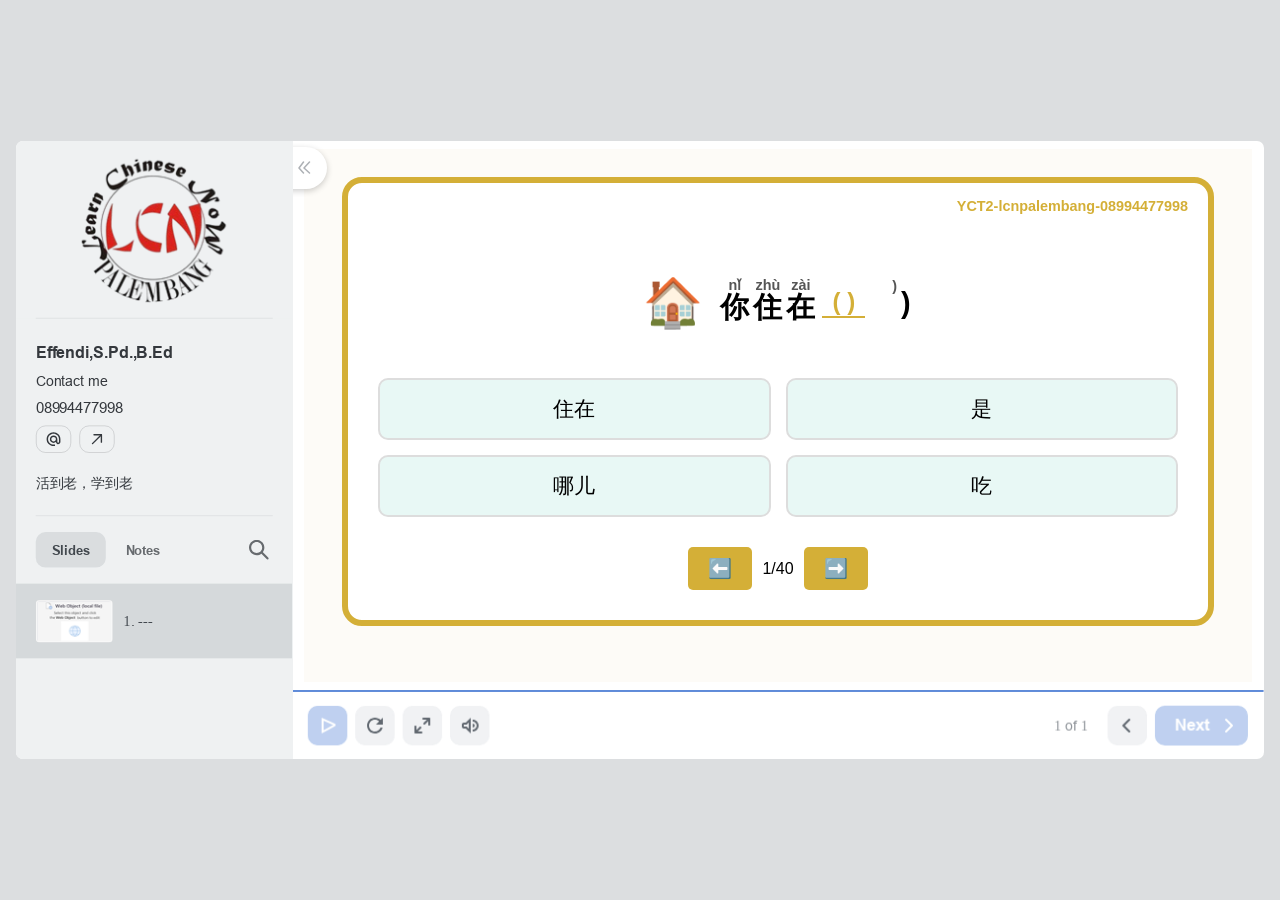
<file: index.html>
<!DOCTYPE html>
<!-- Created with iSpring --><!-- 1256 632 --><!--version 11.7.0.5 --><!--type html --><!--mainFolder ./ -->
<html style=background-color:#dcdee0;>
<head>
    <meta http-equiv="Content-Type" content="text/html;charset=utf-8"/><meta name="viewport" content="width=device-width,initial-scale=1,minimum-scale=1,maximum-scale=1,user-scalable=no"/><meta name="format-detection" content="telephone=no"/><meta name="apple-mobile-web-app-capable" content="yes"/><meta name="apple-mobile-web-app-status-bar-style" content="black"/><meta http-equiv="X-UA-Compatible" content="IE=edge"/><meta name="msapplication-tap-highlight" content="no"/><title>YCT2 LATIHAN</title><link rel="apple-touch-icon-precomposed" href="data/apple-touch-icon.png"/><link rel="shortcut icon" type="image/ico" href="data/favicon.ico"/><style>body {background-color:#dcdee0;}#spr0_719797 {display:none;}</style>
    
    
    <style>
		#playerView {
			position:absolute;
			-webkit-tap-highlight-color:rgba(0,0,0,0);
			-webkit-user-select:none;
			-moz-user-select:none;
			-webkit-touch-callout:none;
			-webkit-user-drag:none;
		}
		#playerView * {
			position:absolute;
		}
		#preloader {
			width: 50px;
			height: 50px;
			position: absolute;
			top: 0;
			left: 0;
			bottom: 0;
			right: 0;
			margin: auto;
			border-radius: 10px;
			background-color: rgba(0, 0, 0, 0.5);
		}

		#preloader::after {
			content: '';
			position: absolute;
			background: url([data-uri]);
			background-size: cover;
			top: 0;
			left: 0;
			bottom: 0;
			right: 0;
			animation: preloader_spin 1s infinite linear;
			-webkit-animation: preloader_spin 1s infinite linear;
		}

		@keyframes preloader_spin { 0% {transform: rotate(0deg);} 100% {transform: rotate(360deg);} }
		@-webkit-keyframes preloader_spin { 0% {-webkit-transform: rotate(0deg);} 100% {-webkit-transform: rotate(360deg);}}
    </style>
</head>
<body>
	<div id="preloader"></div>
	<script src="data/browsersupport.js?C7621243"></script>
	<script src="data/player.js?C7621243"></script>
    <div id="content"></div>
    <div id="spr0_719797"></div>
    <script>
		document.addEventListener("DOMContentLoaded", () => (function(startup){
			function start(savedPresentationState)
			{
				var presInfo = "eNq9WVtz4sgV/isqpabyYjMIgwHnIdGNsWpkxCJhz2RmSyVQY3pHSKwueL1TVG3e8pDfsW+pykPekl+Tqk3lLX8h53RLICGMLzMbz9hA99env3Pt0+KzSMUL8XPvbCA1z84Hp5reHpy2lX7vtN/UlNNOtzXQJF3qn8vdjXgipgB+rzotwZQd41IewtAMx0YxSUiYeimNQgkG78SL/nnzRFyIF502vM4AM4tiYq9it9tut6UuolZr8aLVlM5PxAxZ0CTJaEpcSWp0G0238zuEiBcfPoshzOrzOQl9emI3Rn7jRGnoPkx/BxNqBBvPUmFJYGAKA//++z9++fPf/vPTn/77z7/88tef+XtOSlyk6Sq5+Pj64+spTRvB/cfXwSxceQFZTr3wFkAEQOWhP9wuPRo0ZtGSsxGbvX6/3e52+/2euPn2RFTFi89igH9QB99LPZAZ3UaNFZMHm0q5JaTO+eaJLNCm7jTwwk/ihnFiNvgsfsI/8DGNM3IielvjrFawKGEfAXLWYhafe0FC2DB7t/l2c8LRYVJBt4+jV1X02SOy0zJaegS9Oo5GNXfgeZXIOQNzS9QlB1Vw5zh4XQb3jnNODtF4GE0O8HgYPa+g+4+gpxV09zh6nVXQj2i59svoPIcfRKcV3t3mYWsDXFxWIhjjPBE3G5ZanzGg+XiwHwUnYozhgtngIXJeSN0U+6IoIGFgOdM6alNtK+enPfXs/LTdk1unSvdMOu31FU3qKVJT1843nHGesUlAfSI1vkPfzvZHZ8zlTjXH08VyKu2SvNtjOd4+A0L+lj3o0TzZqbViHwnji+8bzabEptuNbrvfbXekVq8NNbfbIqeShNWF5mb58G1uOq6sny9u8p92vpqXBG5oyt6BjkxEsvBWJMmHbC7vmr/c5y+f+Oucv9xFbCO0xV3kNt0mqJltlb+LpI+v8zNAwAOhsUiXARauiKm4X//nW4v4u7TON+MRNBqEIrOXKMfUC/huH/Lt5mHabNxF87kIa2TUvd/stLpn7bMuJJSGAy1J6kvt5nmrw4xQRfj7iFtmv7NWV2r3EFLEMbCYHqUh/ao02PnFrLPjQ4/yaf3KfGiNz/Q4obP/j4F2zGAndipOo9gn8djzaQYhJmEJioIoTlgCJZDHijf7dBtHWejjEJsELX6jDwbSoAV6RCtvRlPIBkij9H6FjYBtmYbGag4K0OF8hiZnJ0eepXRNKtK0jtbXlBdJu4zWJK4K0/SW3nmGMIf8kFYkgF17Z9ozJRxQq90C++vPlFNX6OliTOigvsRhK+/2IYdrqqbrzcfWB949iR+QMGA/T5JQ88i5dN7rPrp7TJdefK9kaRqFD5DoDHqK1n+ZoLpnOs1uV1GeJY3l25dSYkK+Bp2aoZ/mpH0RdSpPkpOQWRT6j7kM43bQfqmoOjW9g/+eKa/uthfResBxL6H0shw5IKRO5wmSNnhQhGkcBSMvJOwiF3presvusleRj9DpvY2dIHaBqzi6hctuonhsJxJ604D4xaG05HjWNzp0SQIasv5/Ed2Z3pQE2252TRMKC4vTlSFUlauy631hcAh6FcN5Qw2jVpYy0WXkCArOyMsSUgbi4BRCaOyl5IB0uLev69LH5I6GfnmEqT/MllMSJ7VxKwzu60JQ/biy2XUUZEuicmM/ZIg5TA+8JQ3uSy3GkoY0+URDNUvSaEl/[base64]/4IIU3JLw5CGt0I0ZwMskSAAHpZlOY515Y7koW6CKCUC5ZYCJueRRUP52ngDlxdr6CoTWD+EC5E43Ca9UNjriAhbdxxj+AYXyrMZ1AM6pQEUGMEmaQoKHF8MhUfHCvSYdo412qrmRKvDek00wwKVxmOuEVuJtDKfRkLoxTFTqrauZISh/s7JLYGGwHJ8BD0a69c7NFYQGmV1fe23xtDVhzLjmA8bpuG8d68spr2TxaEA1vYq9mMV9JisoTW+ks2qkPn8yVKAva0PHX3sji4tx9o9uySxsFpEcH+tLUNvuUPXGriqNRk6heOEV/nM5ErRx68wZF85liPn/rVf1SRdw/[base64]/s4A201MiAnwmo7b6T/QVJhnQSAks5iQ8NCy6orBcTBmbyVtq9PWxAFzo0LFOXMAhDnNn5/[base64]/c7sNOsG9fh8e5EguevvXBGKk5mzj8BD24DAshQJOvNSlyuoLZisVKsdxBMLIXrE9ZbzJq39Yn3Omb9+yLnS4cjxGYRVSww30eZMPMwNIJ7bh1GECkJ7ArVOCTC1r+ZgMUN2XyGCExTVhfhdNF5KctLFAb3ihA/x4ELdA09/c3E+KM7kKG0a3vGxT0X3pqEv+V+gahHC3+f0R8xypPy+QcL9XevBC/0kSYseNAtjYMEKrn8iJPBl3UHH+X18J4YhM/Y8B5MEhLCwhxN8uyNbRU6mDH0as+xONyUyCnW3a9p9i2Tr2D6xwge3/xr+ODpDPLGT7VMUx5BzVQMzHwb7jdCQJJkH6fDIcGKKn4DXJt8B+eWVhaxjIpOZ4caWkBiwOtLURKhbFK41dVo3eiKbTh4UN+QaQInDQeweP3SAohxmm/4SHXYTWv6QJ6YDhthCsRLLzcDcMbDOufOy1aVnBYxZ915cIoCO9AcDnPhbkFiwiYCuHxi3/57LnAbFF+q6DYYcm1tXR6rl6DqUGXdoYpigsoc+Aj1MR1720OCs5ZeOltAkZ3jo7eqMN6wFObJSdrsScG/fvq5At0XzFHMHEGaHIBCuGBisPMF6nu4ayxrMNx4K5iG5bty0TTbNUdnU/ZoINnH7TXIjqxwGiWTbJngZN5V7hQrno/hvAGx8cLeCs+3g72Vl3IHp3RZFDRGPffG7t5gs1Y1ibJ4tiO0A+I1CpKNNTkYp+XWq4wrnFDWuzT9QFddhuwyOy8Bu4sme6rDF0CPv+2ETUvWeGNoRp4PtLbhxO9CeVpAwPLPpXBds7vRZvM/stgRfg==";
				PresentationPlayer.start(presInfo, "content", "playerView", onPlayerInit, savedPresentationState);
				function onPlayerInit(player)
				{
					(function(player){
	(function(player)
{
	function findConnector(win)
	{
		var retries = 0;
		while (!win.ispringPresentationConnector && win.parent && win.parent != win)
		{
			++retries;
			if (retries > 7)
			{
				return null;
			}

			win = win.parent;
		}
		return win.ispringPresentationConnector;
	}

	function getConnector()
	{
		var api = findConnector(window);
		if (!api && window.opener && (typeof(window.opener) != "undefined"))
		{
			api = findConnector(window.opener);
		}
		return api;
	}

	try
	{
		var connector = getConnector();
		if (connector)
		{
			connector.register(player);
		}
	}
	catch (e) {}
})(player);

})(player);

					var preloader = document.getElementById("preloader");
					preloader.parentNode.removeChild(preloader);
				}
			}

			if (startup)
				startup(start);
			else
				start();
		})());
    </script>
</body>
</html>
</file>
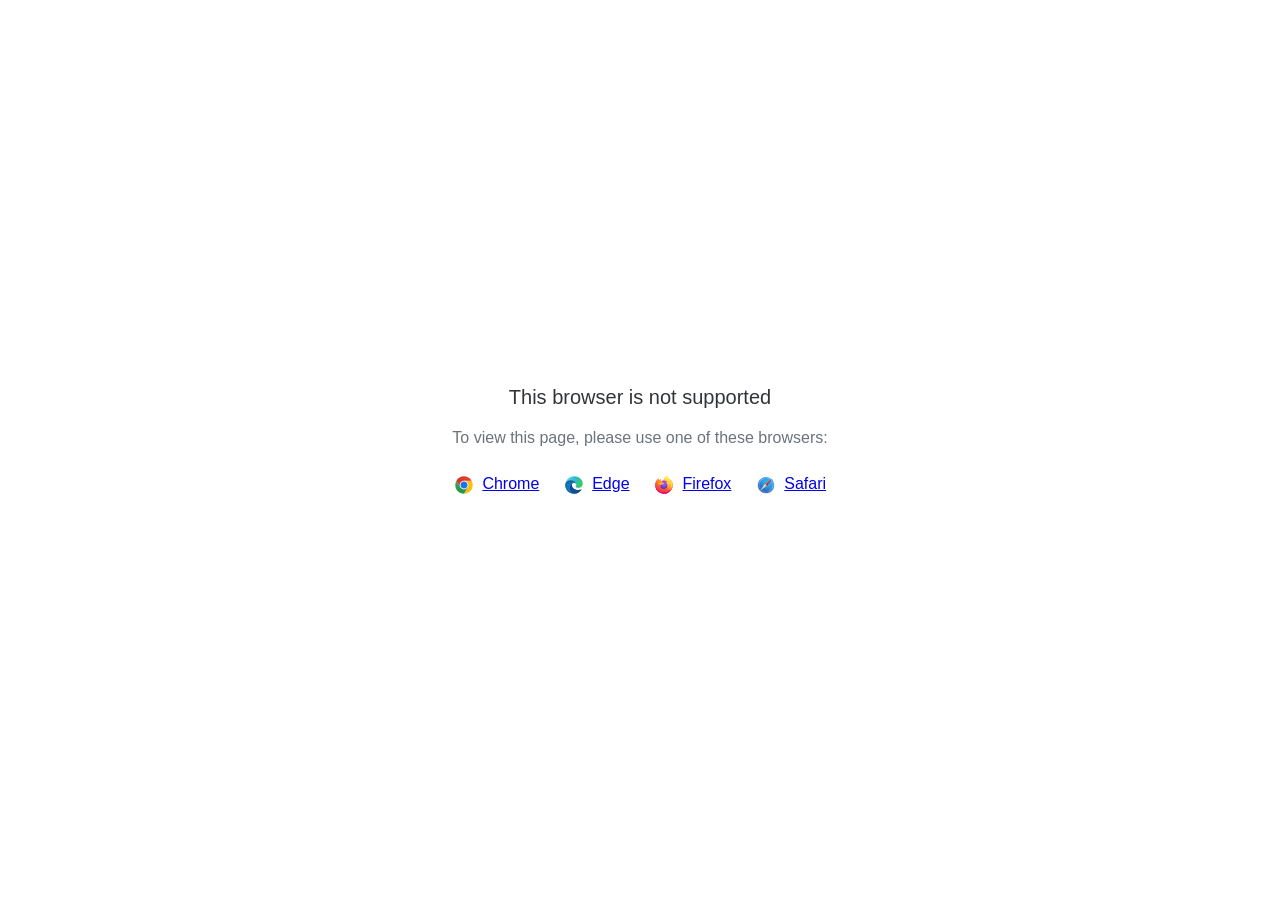
<file: data/html5-unsupported.html>
<html>
<head>
    <meta http-equiv="Content-Type" content="text/html;charset=utf-8"/>
    <meta name="viewport" content="width=device-width,initial-scale=1,maximum-scale=1">
    <meta name="format-detection" content="telephone=no">
    <meta name="apple-mobile-web-app-capable" content="yes">
    <meta name="apple-mobile-web-app-status-bar-style" content="black">
    <meta http-equiv="X-UA-Compatible" content="IE=edge">
    <meta name="msapplication-tap-highlight" content="no" />
    <title>Page Not Available</title>
    <style>
        body {
            background: #fff;
        }

        .banner {
            position: absolute;
            top: 50%;
            left: 50%;
            margin-left: -235px;
            margin-top: -67px;
            width: 470px;
            text-align: center;
            font-family: Roboto, Arial, Helvetica, sans-serif;
        }

        .title {
            margin-bottom: 16px;
            font-size: 20px;
            font-weight: 500;
            color: #323537;
            line-height: 28px;
        }

        .text {
            margin-bottom: 26px;
            font-size: 16px;
            color: #6C737B;
            line-height: 22px;
        }

        .browsers svg, .browsers a {
            display: inline-block;
            vertical-align: top;
        }

        .browsers a {
            font-size: 16px;
            margin-right: 20px;
            margin-left: 4px;
        }

        .browsers :last-child {
            margin-right: 0;
        }
    </style>
</head>
<body>
    <div class="banner">
        <div class="title">This browser is not supported</div>
        <div class="text">To view this page, please use one of these browsers:</div>
        <div class="browsers">
            <svg width="20" height="20" viewBox="0 0 20 20" fill="none" xmlns="http://www.w3.org/2000/svg">
                <path d="M10.0001 10.0001L13.789 12.1875L10.0001 18.7501C14.8326 18.7501 18.7501 14.8326 18.7501 10.0001C18.7501 8.40581 18.3216 6.91244 17.5766 5.625H10L10.0001 10.0001Z" fill="#FBBF12"/>
                <path d="M9.99999 1.25C6.76136 1.25 3.93585 3.01077 2.42285 5.6261L6.21103 12.1876L9.99999 10.0001V5.62507H17.5766C16.0634 3.01039 13.2382 1.25 9.99999 1.25Z" fill="url(#paint0_linear_579_2699)"/>
                <path d="M1.25005 10C1.25005 14.8325 5.16742 18.75 10 18.75L13.789 12.1875L10 10L6.21109 12.1875L2.42291 5.62598C1.67833 6.91306 1.25 8.40588 1.25 9.99988" fill="url(#paint1_linear_579_2699)"/>
                <path d="M14.3751 10.0001C14.3751 12.4163 12.4163 14.3751 10.0001 14.3751C7.58381 14.3751 5.625 12.4163 5.625 10.0001C5.625 7.58381 7.58381 5.625 10.0001 5.625C12.4163 5.625 14.3751 7.58381 14.3751 10.0001Z" fill="white"/>
                <path d="M13.5548 10.0001C13.5548 11.9633 11.9633 13.5548 10.0001 13.5548C8.03686 13.5548 6.44531 11.9633 6.44531 10.0001C6.44531 8.03686 8.03686 6.44531 10.0001 6.44531C11.9633 6.44531 13.5548 8.03686 13.5548 10.0001Z" fill="#1A73E8"/>
                <defs>
                    <linearGradient id="paint0_linear_579_2699" x1="5.04786" y1="6.71874" x2="12.965" y2="6.71874" gradientUnits="userSpaceOnUse">
                        <stop stop-color="#DB3328"/>
                        <stop offset="1" stop-color="#E53D30"/>
                    </linearGradient>
                    <linearGradient id="paint1_linear_579_2699" x1="4.58454" y1="7.18406" x2="7.82938" y2="12.8043" gradientUnits="userSpaceOnUse">
                        <stop stop-color="#32A651"/>
                        <stop offset="1" stop-color="#279847"/>
                    </linearGradient>
                </defs>
            </svg>
            <a href="https://www.google.com/chrome">Chrome</a>
            <svg width="20" height="20" viewBox="0 0 20 20" fill="none" xmlns="http://www.w3.org/2000/svg">
                <path d="M12.2449 9.92045C12.2449 8.25 10.5088 5.36648 6.59777 5.36648C2.68671 5.36648 1.25 8.62784 1.25 10.0199C1.25 5.0483 5.30074 1.25 10.1097 1.25C14.9188 1.25 18.75 4.84943 18.75 8.50852C18.75 11.7699 16.2956 12.9034 14.3002 12.9034C12.9832 12.9034 11.4866 12.4659 11.4866 11.7699C11.4866 11.233 12.2449 11.233 12.2449 9.92045Z" fill="url(#paint0_linear_579_2709)"/>
                <path d="M6.59777 5.36646C10.5088 5.36646 12.2449 8.24998 12.2449 9.92043C12.2449 9.93342 12.2448 9.94627 12.2446 9.95901C12.2249 8.84657 11.4738 7.79259 9.99002 7.79259C8.11431 7.79259 5.5801 10.338 5.91933 13.5C6.19087 16.031 8.33381 19.4261 12.9832 18.2329C12.9832 18.2329 12.1052 18.75 9.6508 18.75C5.30074 18.75 1.25 14.7727 1.25 10.2187C1.25 10.0981 1.25184 9.97975 1.25555 9.8637C1.35584 8.39889 2.82648 5.36646 6.59777 5.36646Z" fill="url(#paint1_linear_579_2709)"/>
                <path d="M6.59777 5.36646C10.5088 5.36646 12.2449 8.24998 12.2449 9.92043C12.2449 9.93342 12.2448 9.94627 12.2446 9.95901C12.2249 8.84657 11.4738 7.79259 9.99002 7.79259C8.11431 7.79259 5.5801 10.338 5.91933 13.5C6.19087 16.031 8.33381 19.4261 12.9832 18.2329C12.9832 18.2329 12.1052 18.75 9.6508 18.75C5.30074 18.75 1.25 14.7727 1.25 10.2187C1.25 10.0981 1.25184 9.97975 1.25555 9.8637C1.35584 8.39889 2.82648 5.36646 6.59777 5.36646Z" fill="url(#paint2_radial_579_2709)"/>
                <path d="M12.4415 18.4371C14.9324 17.7576 16.712 15.6377 17.0338 15.2101C17.393 14.7328 17.4928 14.4345 17.393 14.3351C17.2932 14.2357 17.1536 14.2555 16.7944 14.4345C16.4352 14.6135 14.32 15.4885 11.9056 14.7527C9.49107 14.0169 7.83486 12.1078 7.83486 9.99987C7.83486 8.36919 9.23166 7.79248 9.98993 7.79248C8.11422 7.79248 5.58001 10.3379 5.91923 13.4999C6.19077 16.0309 8.33371 19.426 12.9831 18.2328C12.9831 18.2328 12.821 18.3283 12.4415 18.4371Z" fill="#0E458A"/>
                <path d="M12.4415 18.4371C14.9324 17.7576 16.712 15.6377 17.0338 15.2101C17.393 14.7328 17.4928 14.4345 17.393 14.3351C17.2932 14.2357 17.1536 14.2555 16.7944 14.4345C16.4352 14.6135 14.32 15.4885 11.9056 14.7527C9.49107 14.0169 7.83486 12.1078 7.83486 9.99987C7.83486 8.36919 9.23166 7.79248 9.98993 7.79248C8.11422 7.79248 5.58001 10.3379 5.91923 13.4999C6.19077 16.0309 8.33371 19.426 12.9831 18.2328C12.9831 18.2328 12.821 18.3283 12.4415 18.4371Z" fill="url(#paint3_radial_579_2709)"/>
                <defs>
                    <linearGradient id="paint0_linear_579_2709" x1="17.7323" y1="11.5909" x2="0.61762" y2="7.54779" gradientUnits="userSpaceOnUse">
                        <stop stop-color="#3BCC50"/>
                        <stop offset="0.489583" stop-color="#2ABAD6"/>
                        <stop offset="1" stop-color="#7DCFE7"/>
                    </linearGradient>
                    <linearGradient id="paint1_linear_579_2709" x1="7.11659" y1="5.36646" x2="7.11659" y2="18.75" gradientUnits="userSpaceOnUse">
                        <stop stop-color="#035989"/>
                        <stop offset="0.265625" stop-color="#1175B6"/>
                        <stop offset="1" stop-color="#0470CF"/>
                    </linearGradient>
                    <radialGradient id="paint2_radial_579_2709" cx="0" cy="0" r="1" gradientUnits="userSpaceOnUse" gradientTransform="translate(6.83723 11.8693) rotate(59.2143) scale(5.92595 5.93561)">
                        <stop stop-color="#1284D8"/>
                        <stop offset="0.813899" stop-color="#1170B2" stop-opacity="0.767762"/>
                        <stop offset="1" stop-color="#0E649B" stop-opacity="0.65"/>
                    </radialGradient>
                    <radialGradient id="paint3_radial_579_2709" cx="0" cy="0" r="1" gradientUnits="userSpaceOnUse" gradientTransform="translate(11.6661 13.4999) rotate(77.9982) scale(4.79806 5.18015)">
                        <stop stop-color="#104890"/>
                        <stop offset="0.69943" stop-color="#12529E" stop-opacity="0.70624"/>
                        <stop offset="1" stop-color="#0E4584" stop-opacity="0.58"/>
                    </radialGradient>
                </defs>
            </svg>
            <a href="https://www.microsoft.com/edge">Edge</a>
            <svg width="20" height="20" viewBox="0 0 20 20" fill="none" xmlns="http://www.w3.org/2000/svg">
                <path d="M18.1191 6.70405C17.7385 5.78587 16.967 4.79462 16.3615 4.4815C16.8544 5.4501 17.1395 6.42162 17.2485 7.14652C17.2485 7.14652 17.2485 7.15163 17.2503 7.16113C16.2598 4.6861 14.5798 3.68791 13.2079 1.51504C13.1383 1.40543 13.069 1.29582 13.0012 1.17854C12.963 1.1124 12.932 1.05248 12.905 0.995851C12.8481 0.885984 12.8042 0.76987 12.7741 0.649844C12.7743 0.644144 12.7725 0.638558 12.7688 0.63417C12.7652 0.629782 12.7601 0.626904 12.7544 0.626094C12.749 0.624635 12.7434 0.624635 12.738 0.626094C12.7366 0.626756 12.7352 0.627617 12.734 0.628652C12.7318 0.628652 12.7296 0.63121 12.7274 0.63194L12.7311 0.627191C10.5302 1.91914 9.78353 4.30904 9.71499 5.5049C8.83549 5.56518 7.99455 5.88974 7.30189 6.43623C7.22949 6.37488 7.15379 6.31755 7.07512 6.26451C6.87551 5.56419 6.86708 4.82302 7.0507 4.11832C6.15057 4.52936 5.45059 5.17789 4.94165 5.75189H4.93764C4.5902 5.31089 4.61463 3.85634 4.63432 3.55272C4.63031 3.53372 4.37547 3.68535 4.34266 3.70837C4.03608 3.92756 3.7495 4.17357 3.48628 4.4435C3.18675 4.74784 2.9131 5.07672 2.66818 5.42671C2.1047 6.22702 1.70509 7.13132 1.49244 8.08735C1.48843 8.10635 1.48478 8.12608 1.48077 8.14544C1.46437 8.22254 1.40494 8.60946 1.39437 8.6935V8.71286C1.3169 9.11266 1.26865 9.5176 1.25 9.92444V9.96938C1.25 14.8186 5.17279 18.75 10.0114 18.75C14.345 18.75 17.943 15.5968 18.6477 11.455C18.6623 11.3428 18.6743 11.2295 18.6875 11.1163C18.8617 9.61022 18.6681 8.02743 18.1191 6.70405ZM8.02046 13.5774C8.06129 13.5968 8.09994 13.6183 8.14186 13.6373L8.14769 13.641C8.10577 13.6205 8.06311 13.5993 8.02082 13.5774H8.02046ZM17.251 7.16515V7.15675V7.16625V7.16515Z" fill="url(#paint0_linear_579_2717)"/>
                <path d="M18.119 6.704C17.7384 5.78582 16.9669 4.79457 16.3614 4.48145C16.8543 5.45005 17.1394 6.42157 17.2484 7.14647V7.16437C18.0752 9.41067 17.6246 11.695 16.9757 13.0907C15.9716 15.25 13.541 17.4635 9.73602 17.3557C5.62839 17.2388 2.0071 14.1802 1.33082 10.1776C1.20759 9.54586 1.33082 9.22543 1.39279 8.71281C1.31733 9.10778 1.28853 9.22214 1.25098 9.92439V9.96933C1.25098 14.8185 5.17377 18.7499 10.0124 18.7499C14.346 18.7499 17.944 15.5968 18.6487 11.4549C18.6633 11.3428 18.6753 11.2295 18.6884 11.1162C18.8616 9.61017 18.668 8.02738 18.119 6.704Z" fill="url(#paint1_radial_579_2717)"/>
                <path d="M18.119 6.704C17.7384 5.78582 16.9669 4.79457 16.3614 4.48145C16.8543 5.45005 17.1394 6.42157 17.2484 7.14647V7.16437C18.0752 9.41067 17.6246 11.695 16.9757 13.0907C15.9716 15.25 13.541 17.4635 9.73602 17.3557C5.62839 17.2388 2.0071 14.1802 1.33082 10.1776C1.20759 9.54586 1.33082 9.22543 1.39279 8.71281C1.31733 9.10778 1.28853 9.22214 1.25098 9.92439V9.96933C1.25098 14.8185 5.17377 18.7499 10.0124 18.7499C14.346 18.7499 17.944 15.5968 18.6487 11.4549C18.6633 11.3428 18.6753 11.2295 18.6884 11.1162C18.8616 9.61017 18.668 8.02738 18.119 6.704Z" fill="url(#paint2_radial_579_2717)"/>
                <path d="M13.8612 7.73587C13.8806 7.74939 13.8977 7.7629 13.9159 7.77642C13.696 7.38513 13.4221 7.02694 13.1022 6.71246C10.3788 3.98314 12.3884 0.794172 12.7271 0.631947L12.7307 0.627197C10.5298 1.91915 9.78314 4.30905 9.7146 5.50491C9.81668 5.49797 9.9184 5.4892 10.0223 5.4892C11.6647 5.4892 13.0953 6.39459 13.8612 7.73587Z" fill="url(#paint3_radial_579_2717)"/>
                <path d="M10.028 8.28118C10.0138 8.5004 9.24382 9.25307 8.97441 9.25307C6.48292 9.25307 6.07861 10.7635 6.07861 10.7635C6.18798 12.0357 7.07244 13.0833 8.14245 13.6375C8.19131 13.6627 8.24052 13.6854 8.28828 13.708C8.37396 13.7446 8.46 13.7811 8.54567 13.8136C8.91262 13.9433 9.29689 14.0172 9.68568 14.0329C14.0525 14.2382 14.8991 8.80001 11.7473 7.22087C12.5541 7.08021 13.3919 7.40575 13.8597 7.73495C13.0941 6.39367 11.6631 5.48828 10.0207 5.48828C9.91682 5.48828 9.81511 5.49705 9.71303 5.50399C8.83417 5.56502 7.99404 5.88994 7.30212 6.43642C7.43591 6.55005 7.58685 6.70131 7.90439 7.0148C8.5001 7.60378 10.0247 8.20993 10.028 8.28118Z" fill="url(#paint4_radial_579_2717)"/>
                <path d="M10.028 8.28118C10.0138 8.5004 9.24382 9.25307 8.97441 9.25307C6.48292 9.25307 6.07861 10.7635 6.07861 10.7635C6.18798 12.0357 7.07244 13.0833 8.14245 13.6375C8.19131 13.6627 8.24052 13.6854 8.28828 13.708C8.37396 13.7446 8.46 13.7811 8.54567 13.8136C8.91262 13.9433 9.29689 14.0172 9.68568 14.0329C14.0525 14.2382 14.8991 8.80001 11.7473 7.22087C12.5541 7.08021 13.3919 7.40575 13.8597 7.73495C13.0941 6.39367 11.6631 5.48828 10.0207 5.48828C9.91682 5.48828 9.81511 5.49705 9.71303 5.50399C8.83417 5.56502 7.99404 5.88994 7.30212 6.43642C7.43591 6.55005 7.58685 6.70131 7.90439 7.0148C8.5001 7.60378 10.0247 8.20993 10.028 8.28118Z" fill="url(#paint5_radial_579_2717)"/>
                <path d="M6.89479 6.14439C6.96588 6.19043 7.02421 6.22916 7.07708 6.2646C6.87746 5.56428 6.86903 4.82311 7.05265 4.11841C6.15252 4.52945 5.45255 5.17799 4.9436 5.75198C4.9848 5.75089 6.2557 5.72787 6.89479 6.14439Z" fill="url(#paint6_radial_579_2717)"/>
                <path d="M1.33119 10.1776C2.00747 14.1802 5.62876 17.2388 9.7393 17.3557C13.5443 17.4635 15.9735 15.25 16.979 13.0907C17.6279 11.6946 18.0785 9.41068 17.2517 7.16437V7.14756C17.2517 7.14976 17.2517 7.15268 17.2535 7.16218C17.5641 9.1962 16.532 11.1667 14.9184 12.4992C14.9167 12.5029 14.9152 12.5067 14.9137 12.5105C11.7692 15.0765 8.76042 14.0586 8.15123 13.6431C8.10893 13.6227 8.06628 13.6015 8.02399 13.5796C6.19056 12.7027 5.43334 11.0274 5.59558 9.5919C4.04797 9.5919 3.52007 8.28314 3.52007 8.28314C3.52007 8.28314 4.90982 7.29006 6.74143 8.1538C8.43778 8.95396 10.031 8.2835 10.031 8.28314C10.0277 8.21189 8.50304 7.60391 7.90842 7.01676C7.59088 6.70327 7.43995 6.55201 7.30615 6.43838C7.23375 6.37702 7.15805 6.3197 7.07939 6.26665C7.02725 6.23012 6.97001 6.19358 6.8971 6.14645C6.25801 5.72992 4.98711 5.75294 4.94518 5.75404H4.94117C4.59374 5.31303 4.61816 3.85849 4.63785 3.55487C4.63384 3.53587 4.379 3.68749 4.34619 3.71051C4.03961 3.92971 3.75303 4.17571 3.48981 4.44564C3.19028 4.74999 2.91663 5.07887 2.67171 5.42886C2.10823 6.22916 1.70862 7.13347 1.49597 8.08949C1.48904 8.1063 1.17734 9.47023 1.33119 10.1776Z" fill="url(#paint7_radial_579_2717)"/>
                <path d="M13.1024 6.71246C13.4222 7.02693 13.6962 7.38513 13.9161 7.77642C13.9616 7.81071 14.0055 7.8473 14.0473 7.88603C16.0335 9.71873 14.9945 12.3132 14.9154 12.4996C16.529 11.1671 17.5611 9.19662 17.2505 7.16259C16.2599 4.6861 14.58 3.68791 13.2081 1.51504C13.1385 1.40543 13.0692 1.29582 13.0014 1.17854C12.9631 1.1124 12.9321 1.05248 12.9051 0.995851C12.8483 0.885984 12.8044 0.76987 12.7742 0.649844C12.7745 0.644144 12.7726 0.638559 12.769 0.63417C12.7653 0.629782 12.7602 0.626904 12.7546 0.626094C12.7492 0.624635 12.7435 0.624635 12.7382 0.626094C12.7367 0.626756 12.7354 0.627617 12.7341 0.628652C12.732 0.628652 12.7298 0.63121 12.7276 0.63194C12.3885 0.794165 10.379 3.98313 13.1024 6.71246Z" fill="url(#paint8_radial_579_2717)"/>
                <path d="M14.0464 7.88413C14.0046 7.8454 13.9608 7.80882 13.9152 7.77452C13.8973 7.761 13.8787 7.74748 13.8605 7.73396C13.3928 7.40513 12.555 7.07922 11.7482 7.21989C14.8995 8.79902 14.0534 14.2372 9.68654 14.0319C9.29775 14.0163 8.91348 13.9424 8.54653 13.8126C8.46085 13.7805 8.37481 13.7451 8.28914 13.7071C8.23956 13.6844 8.19034 13.6618 8.14331 13.6365L8.14914 13.6402C8.75834 14.0567 11.7671 15.0746 14.9116 12.5075C14.9116 12.5075 14.9134 12.5028 14.9163 12.4962C14.9943 12.3132 16.0334 9.71866 14.0464 7.88413Z" fill="url(#paint9_radial_579_2717)"/>
                <path d="M6.07833 10.7635C6.07833 10.7635 6.48264 9.25306 8.97412 9.25306C9.24354 9.25306 10.0135 8.49966 10.0277 8.28117C10.0419 8.06268 8.43455 8.95199 6.7382 8.15183C4.90659 7.28809 3.51685 8.28117 3.51685 8.28117C3.51685 8.28117 4.04475 9.58993 5.59235 9.58993C5.43012 11.0255 6.18733 12.6992 8.02076 13.5776C8.06159 13.597 8.10024 13.6185 8.14217 13.6375C7.07215 13.0843 6.18879 12.0357 6.07833 10.7635Z" fill="url(#paint10_radial_579_2717)"/>
                <path d="M18.1191 6.70405C17.7385 5.78587 16.967 4.79462 16.3615 4.4815C16.8544 5.4501 17.1395 6.42162 17.2485 7.14652C17.2485 7.14652 17.2485 7.15163 17.2503 7.16113C16.2598 4.6861 14.5798 3.68791 13.2079 1.51504C13.1383 1.40543 13.069 1.29582 13.0012 1.17854C12.963 1.1124 12.932 1.05248 12.905 0.995851C12.8481 0.885984 12.8042 0.76987 12.7741 0.649844C12.7743 0.644144 12.7725 0.638558 12.7688 0.63417C12.7652 0.629782 12.7601 0.626904 12.7544 0.626094C12.749 0.624635 12.7434 0.624635 12.738 0.626094C12.7366 0.626756 12.7352 0.627617 12.734 0.628652C12.7318 0.628652 12.7296 0.63121 12.7274 0.63194L12.7311 0.627191C10.5302 1.91914 9.78353 4.30904 9.71499 5.5049C9.81707 5.49796 9.91878 5.48919 10.0227 5.48919C11.6651 5.48919 13.0957 6.39458 13.8616 7.73586C13.3939 7.40703 12.5561 7.08111 11.7493 7.22178C14.9007 8.80092 14.0545 14.2391 9.68764 14.0338C9.29885 14.0182 8.91458 13.9443 8.54763 13.8145C8.46196 13.7824 8.37592 13.747 8.29024 13.709C8.24066 13.6863 8.19144 13.6636 8.14441 13.6384L8.15025 13.6421C8.10796 13.6216 8.0653 13.6004 8.02301 13.5785C8.06384 13.5979 8.10249 13.6194 8.14441 13.6384C7.07221 13.0842 6.18885 12.0356 6.07839 10.7633C6.07839 10.7633 6.4827 9.25288 8.97418 9.25288C9.2436 9.25288 10.0136 8.49949 10.0278 8.28099C10.0245 8.20975 8.49987 7.60177 7.90525 7.01462C7.58771 6.70113 7.43678 6.54986 7.30298 6.43623C7.23058 6.37488 7.15488 6.31755 7.07622 6.26451C6.87661 5.56419 6.86817 4.82302 7.05179 4.11832C6.15166 4.52936 5.45169 5.17789 4.94275 5.75189H4.93874C4.5913 5.31089 4.61572 3.85634 4.63541 3.55272C4.6314 3.53372 4.37657 3.68535 4.34375 3.70837C4.03717 3.92756 3.75059 4.17357 3.48738 4.4435C3.18785 4.74784 2.9142 5.07672 2.66928 5.42671C2.1058 6.22702 1.70618 7.13132 1.49353 8.08735C1.48952 8.10635 1.48588 8.12608 1.48187 8.14544C1.46546 8.22254 1.39109 8.61494 1.38088 8.69898C1.38088 8.70556 1.38088 8.69277 1.38088 8.69898C1.31262 9.10444 1.26891 9.51368 1.25 9.92444V9.96938C1.25 14.8186 5.17279 18.75 10.0114 18.75C14.345 18.75 17.943 15.5968 18.6477 11.455C18.6623 11.3428 18.6743 11.2295 18.6875 11.1163C18.8617 9.61022 18.6681 8.02743 18.1191 6.70405ZM17.25 7.15492V7.16442V7.15492Z" fill="url(#paint11_linear_579_2717)"/>
                <defs>
                    <linearGradient id="paint0_linear_579_2717" x1="16.9594" y1="3.43288" x2="2.3837" y2="17.4648" gradientUnits="userSpaceOnUse">
                        <stop offset="0.05" stop-color="#FFF44F"/>
                        <stop offset="0.11" stop-color="#FFE847"/>
                        <stop offset="0.22" stop-color="#FFC830"/>
                        <stop offset="0.37" stop-color="#FF980E"/>
                        <stop offset="0.4" stop-color="#FF8B16"/>
                        <stop offset="0.46" stop-color="#FF672A"/>
                        <stop offset="0.53" stop-color="#FF3647"/>
                        <stop offset="0.7" stop-color="#E31587"/>
                    </linearGradient>
                    <radialGradient id="paint1_radial_579_2717" cx="0" cy="0" r="1" gradientUnits="userSpaceOnUse" gradientTransform="translate(16.287 2.63668) scale(18.2654 18.3055)">
                        <stop offset="0.13" stop-color="#FFBD4F"/>
                        <stop offset="0.19" stop-color="#FFAC31"/>
                        <stop offset="0.25" stop-color="#FF9D17"/>
                        <stop offset="0.28" stop-color="#FF980E"/>
                        <stop offset="0.4" stop-color="#FF563B"/>
                        <stop offset="0.47" stop-color="#FF3750"/>
                        <stop offset="0.71" stop-color="#F5156C"/>
                        <stop offset="0.78" stop-color="#EB0878"/>
                        <stop offset="0.86" stop-color="#E50080"/>
                    </radialGradient>
                    <radialGradient id="paint2_radial_579_2717" cx="0" cy="0" r="1" gradientUnits="userSpaceOnUse" gradientTransform="translate(9.61279 10.1202) scale(18.2654 18.3055)">
                        <stop offset="0.3" stop-color="#960E18"/>
                        <stop offset="0.35" stop-color="#B11927" stop-opacity="0.74"/>
                        <stop offset="0.43" stop-color="#DB293D" stop-opacity="0.34"/>
                        <stop offset="0.5" stop-color="#F5334B" stop-opacity="0.09"/>
                        <stop offset="0.53" stop-color="#FF3750" stop-opacity="0"/>
                    </radialGradient>
                    <radialGradient id="paint3_radial_579_2717" cx="0" cy="0" r="1" gradientUnits="userSpaceOnUse" gradientTransform="translate(11.8153 -1.51753) scale(13.2325 13.2615)">
                        <stop offset="0.13" stop-color="#FFF44F"/>
                        <stop offset="0.25" stop-color="#FFDC3E"/>
                        <stop offset="0.51" stop-color="#FF9D12"/>
                        <stop offset="0.53" stop-color="#FF980E"/>
                    </radialGradient>
                    <radialGradient id="paint4_radial_579_2717" cx="0" cy="0" r="1" gradientUnits="userSpaceOnUse" gradientTransform="translate(7.59304 14.9021) scale(8.69686 8.71594)">
                        <stop offset="0.35" stop-color="#3A8EE6"/>
                        <stop offset="0.47" stop-color="#5C79F0"/>
                        <stop offset="0.67" stop-color="#9059FF"/>
                        <stop offset="1" stop-color="#C139E6"/>
                    </radialGradient>
                    <radialGradient id="paint5_radial_579_2717" cx="0" cy="0" r="1" gradientUnits="userSpaceOnUse" gradientTransform="translate(9.87545 7.94492) rotate(-13.9265) scale(4.60823 5.42407)">
                        <stop offset="0.21" stop-color="#9059FF" stop-opacity="0"/>
                        <stop offset="0.28" stop-color="#8C4FF3" stop-opacity="0.06"/>
                        <stop offset="0.75" stop-color="#7716A8" stop-opacity="0.45"/>
                        <stop offset="0.97" stop-color="#6E008B" stop-opacity="0.6"/>
                    </radialGradient>
                    <radialGradient id="paint6_radial_579_2717" cx="0" cy="0" r="1" gradientUnits="userSpaceOnUse" gradientTransform="translate(9.38226 1.88781) scale(6.25678 6.27051)">
                        <stop stop-color="#FFE226"/>
                        <stop offset="0.12" stop-color="#FFDB27"/>
                        <stop offset="0.3" stop-color="#FFC82A"/>
                        <stop offset="0.5" stop-color="#FFA930"/>
                        <stop offset="0.73" stop-color="#FF7E37"/>
                        <stop offset="0.79" stop-color="#FF7139"/>
                    </radialGradient>
                    <radialGradient id="paint7_radial_579_2717" cx="0" cy="0" r="1" gradientUnits="userSpaceOnUse" gradientTransform="translate(14.3005 -2.08939) scale(26.6943 26.7529)">
                        <stop offset="0.11" stop-color="#FFF44F"/>
                        <stop offset="0.46" stop-color="#FF980E"/>
                        <stop offset="0.62" stop-color="#FF5634"/>
                        <stop offset="0.72" stop-color="#FF3647"/>
                        <stop offset="0.9" stop-color="#E31587"/>
                    </radialGradient>
                    <radialGradient id="paint8_radial_579_2717" cx="0" cy="0" r="1" gradientUnits="userSpaceOnUse" gradientTransform="translate(11.72 0.833589) rotate(84.2447) scale(19.4998 12.7839)">
                        <stop stop-color="#FFF44F"/>
                        <stop offset="0.06" stop-color="#FFE847"/>
                        <stop offset="0.17" stop-color="#FFC830"/>
                        <stop offset="0.3" stop-color="#FF980E"/>
                        <stop offset="0.36" stop-color="#FF8B16"/>
                        <stop offset="0.45" stop-color="#FF672A"/>
                        <stop offset="0.57" stop-color="#FF3647"/>
                        <stop offset="0.74" stop-color="#E31587"/>
                    </radialGradient>
                    <radialGradient id="paint9_radial_579_2717" cx="0" cy="0" r="1" gradientUnits="userSpaceOnUse" gradientTransform="translate(9.23484 4.20996) scale(16.6653 16.7019)">
                        <stop offset="0.14" stop-color="#FFF44F"/>
                        <stop offset="0.48" stop-color="#FF980E"/>
                        <stop offset="0.59" stop-color="#FF5634"/>
                        <stop offset="0.66" stop-color="#FF3647"/>
                        <stop offset="0.9" stop-color="#E31587"/>
                    </radialGradient>
                    <radialGradient id="paint10_radial_579_2717" cx="0" cy="0" r="1" gradientUnits="userSpaceOnUse" gradientTransform="translate(13.6341 5.18793) scale(18.2402 18.2803)">
                        <stop offset="0.09" stop-color="#FFF44F"/>
                        <stop offset="0.23" stop-color="#FFE141"/>
                        <stop offset="0.51" stop-color="#FFAF1E"/>
                        <stop offset="0.63" stop-color="#FF980E"/>
                    </radialGradient>
                    <linearGradient id="paint11_linear_579_2717" x1="16.7844" y1="3.35761" x2="4.38152" y2="15.7337" gradientUnits="userSpaceOnUse">
                        <stop offset="0.17" stop-color="#FFF44F" stop-opacity="0.8"/>
                        <stop offset="0.27" stop-color="#FFF44F" stop-opacity="0.63"/>
                        <stop offset="0.49" stop-color="#FFF44F" stop-opacity="0.22"/>
                        <stop offset="0.6" stop-color="#FFF44F" stop-opacity="0"/>
                    </linearGradient>
                </defs>
            </svg>
            <a href="https://www.mozilla.org/firefox">Firefox</a>
            <svg width="20" height="20" viewBox="0 0 20 20" fill="none" xmlns="http://www.w3.org/2000/svg">
                <path d="M10 18.75C14.8325 18.75 18.75 14.8325 18.75 10C18.75 5.16751 14.8325 1.25 10 1.25C5.16751 1.25 1.25 5.16751 1.25 10C1.25 14.8325 5.16751 18.75 10 18.75Z" fill="url(#paint0_linear_579_2734)"/>
                <path d="M10 18.0938C14.4701 18.0938 18.0938 14.4701 18.0938 10C18.0938 5.52995 14.4701 1.90625 10 1.90625C5.52995 1.90625 1.90625 5.52995 1.90625 10C1.90625 14.4701 5.52995 18.0938 10 18.0938Z" fill="url(#paint1_radial_579_2734)"/>
                <path d="M10.0137 3.87498C9.95897 3.87498 9.91113 3.83399 9.91113 3.7793V2.35057C9.91113 2.29588 9.95897 2.25488 10.0137 2.25488C10.0683 2.25488 10.1162 2.29588 10.1162 2.35057V3.7793C10.1093 3.83399 10.0683 3.87498 10.0137 3.87498Z" fill="#F3F3F3"/>
                <path d="M10.0137 3.88182C9.95214 3.88182 9.9043 3.83397 9.9043 3.77929V2.35058C9.9043 2.29589 9.95214 2.24805 10.0137 2.24805C10.0752 2.24805 10.123 2.29589 10.123 2.35058V3.77929C10.123 3.83397 10.0684 3.88182 10.0137 3.88182ZM10.0137 2.26167C9.96583 2.26167 9.91799 2.30273 9.91799 2.35058V3.77929C9.91799 3.82713 9.95898 3.8682 10.0137 3.8682C10.0615 3.8682 10.1093 3.82713 10.1093 3.77929V2.35058C10.1026 2.30273 10.0615 2.26167 10.0137 2.26167Z" fill="white"/>
                <path d="M10.6972 3.10941C10.6426 3.10257 10.6016 3.06157 10.6016 3.00688L10.6494 2.37108C10.6562 2.31646 10.7041 2.2754 10.7588 2.28224C10.8135 2.28909 10.8545 2.33015 10.8545 2.38484L10.8066 3.02057C10.7998 3.07526 10.7519 3.11626 10.6972 3.10948V3.10941Z" fill="#F3F3F3"/>
                <path d="M10.6973 3.1164C10.6357 3.10955 10.5947 3.06171 10.5947 3.00702L10.6426 2.37123C10.6494 2.31661 10.6973 2.26877 10.7588 2.27554C10.8203 2.28239 10.8613 2.3303 10.8613 2.38492L10.8135 3.02071C10.8066 3.08224 10.7588 3.12324 10.6973 3.1164ZM10.7588 2.28923C10.7109 2.28923 10.663 2.32346 10.663 2.3713L10.6152 3.00709C10.6152 3.05486 10.6494 3.09593 10.7041 3.10271C10.7519 3.10271 10.7998 3.06855 10.7998 3.02071L10.8476 2.38492C10.8476 2.33708 10.8066 2.29608 10.7587 2.28923H10.7588Z" fill="white"/>
                <path d="M11.2099 3.99815C11.1551 3.98447 11.121 3.93662 11.1278 3.88193L11.4081 2.48051C11.4218 2.4259 11.4696 2.39167 11.5243 2.40536C11.579 2.41905 11.6131 2.4669 11.6063 2.52158L11.326 3.923C11.3192 3.97078 11.2645 4.005 11.2098 3.99815H11.2099Z" fill="#F3F3F3"/>
                <path d="M11.2101 4.00462C11.1485 3.99093 11.1144 3.93625 11.1212 3.88156L11.4015 2.48016C11.4152 2.42554 11.4699 2.38447 11.5313 2.39816C11.5928 2.41185 11.6271 2.46654 11.6202 2.52123L11.34 3.92263C11.3263 3.97724 11.2716 4.01147 11.2101 4.00462ZM11.5313 2.41185C11.4835 2.40501 11.4356 2.43231 11.4219 2.48023L11.1418 3.88163C11.1349 3.9294 11.1622 3.97724 11.2169 3.991C11.2647 3.99778 11.3126 3.9704 11.3263 3.92256L11.6065 2.52123C11.6134 2.46654 11.5792 2.42554 11.5313 2.41185Z" fill="white"/>
                <path d="M12.0302 3.38287C12.0172 3.37973 12.0049 3.37405 11.9941 3.36617C11.9832 3.35828 11.9741 3.34834 11.9671 3.33691C11.9601 3.32548 11.9554 3.31279 11.9534 3.29956C11.9513 3.28633 11.9519 3.27282 11.955 3.2598L12.1259 2.64462C12.1395 2.58993 12.1942 2.56255 12.2489 2.57624C12.3036 2.58993 12.3378 2.64462 12.3242 2.69931L12.1532 3.31456C12.1395 3.36918 12.0849 3.39656 12.0302 3.38287Z" fill="#F3F3F3"/>
                <path d="M12.0302 3.38948C11.9756 3.37579 11.9346 3.31426 11.9551 3.25965L12.126 2.64433C12.1396 2.58972 12.2011 2.55549 12.2558 2.56918C12.3105 2.58287 12.3515 2.6444 12.331 2.69902L12.1601 3.31433C12.1464 3.36895 12.0918 3.40317 12.0303 3.38948H12.0302ZM12.2558 2.58972C12.208 2.57603 12.1533 2.6034 12.1396 2.65125L11.9688 3.26642C11.9551 3.31426 11.9824 3.36218 12.0371 3.37579C12.0849 3.38948 12.1396 3.36218 12.1533 3.31433L12.3242 2.69902C12.331 2.65125 12.3037 2.6034 12.2558 2.58964V2.58972Z" fill="white"/>
                <path d="M12.3652 4.34683C12.3105 4.3263 12.2901 4.26477 12.3105 4.21692L12.8574 2.89759C12.8778 2.84975 12.9394 2.82237 12.9872 2.84975C13.042 2.87021 13.0625 2.93181 13.042 2.97958L12.4951 4.29892C12.4746 4.34683 12.413 4.37414 12.3653 4.34683H12.3652Z" fill="#F3F3F3"/>
                <path d="M12.3653 4.35357C12.339 4.34356 12.3178 4.32354 12.3062 4.29791C12.2947 4.27227 12.2938 4.24311 12.3037 4.21681L12.8506 2.89746C12.8711 2.84277 12.9327 2.82224 12.9942 2.84277C13.0205 2.85278 13.0417 2.8728 13.0532 2.89843C13.0648 2.92407 13.0657 2.95323 13.0557 2.97953L12.5089 4.29888C12.4815 4.35357 12.4199 4.38088 12.3653 4.35357ZM12.9874 2.85646C12.9395 2.836 12.8848 2.85646 12.8643 2.90431L12.3174 4.22366C12.2969 4.2715 12.3243 4.31934 12.3721 4.33988C12.4199 4.36034 12.4746 4.33988 12.4952 4.29204L13.0421 2.97268C13.0557 2.93161 13.0352 2.87693 12.9874 2.85646Z" fill="white"/>
                <path d="M13.288 3.90926C13.2401 3.88188 13.2196 3.82719 13.2401 3.77935L13.5272 3.21202C13.5545 3.16411 13.6092 3.14358 13.6639 3.17095C13.7118 3.19833 13.7322 3.25302 13.7118 3.30079L13.4246 3.86819C13.3973 3.91603 13.3426 3.93664 13.2879 3.90926H13.288Z" fill="#F3F3F3"/>
                <path d="M13.288 3.91591C13.2332 3.88853 13.2128 3.827 13.2401 3.77231L13.5272 3.20498C13.5545 3.15022 13.6161 3.12975 13.6707 3.15706C13.7254 3.18444 13.746 3.24597 13.7186 3.30066L13.4315 3.868C13.4041 3.92268 13.3426 3.94322 13.2879 3.91584L13.288 3.91591ZM13.664 3.17075C13.6161 3.15029 13.5614 3.16391 13.5409 3.21175L13.2538 3.77916C13.2333 3.82015 13.2538 3.87484 13.2948 3.90222C13.3426 3.92268 13.3973 3.90906 13.4178 3.86122L13.705 3.29382C13.7254 3.25282 13.705 3.19813 13.664 3.17075Z" fill="white"/>
                <path d="M13.425 4.92103C13.3772 4.88688 13.3635 4.82534 13.3976 4.78435L14.1906 3.60168C14.2179 3.55383 14.2795 3.54699 14.3273 3.57437C14.3752 3.60852 14.3888 3.67005 14.3547 3.71105L13.5617 4.89372C13.5344 4.94156 13.4728 4.95525 13.425 4.92103Z" fill="#F3F3F3"/>
                <path d="M13.4248 4.92767C13.377 4.89352 13.3633 4.82514 13.3907 4.7773L14.1836 3.59466C14.2178 3.54682 14.2793 3.53313 14.334 3.56735C14.3818 3.60151 14.3955 3.66988 14.3682 3.71772L13.5752 4.90036C13.541 4.9482 13.4727 4.96182 13.4248 4.92767ZM14.3271 3.58104C14.2862 3.55367 14.2246 3.56051 14.1973 3.60151L13.4043 4.78414C13.377 4.82507 13.3906 4.87983 13.4317 4.90714C13.4727 4.93451 13.5342 4.92767 13.5615 4.88667L14.3545 3.71088C14.3818 3.66988 14.3682 3.60835 14.3271 3.58104Z" fill="white"/>
                <path d="M14.4229 4.66788C14.3819 4.63366 14.3683 4.57213 14.4024 4.53113L14.7989 4.0321C14.833 3.99117 14.8946 3.98425 14.9355 4.01848C14.9766 4.05263 14.9902 4.11416 14.956 4.15516L14.5596 4.65419C14.5255 4.69519 14.4639 4.70204 14.4229 4.66788H14.4229Z" fill="#F3F3F3"/>
                <path d="M14.4161 4.6747C14.3683 4.64047 14.3614 4.5721 14.3957 4.52425L14.7921 4.02528C14.8262 3.97736 14.8946 3.97052 14.9424 4.01159C14.9903 4.04574 14.9971 4.11412 14.9629 4.16196L14.5665 4.66101C14.5323 4.70885 14.464 4.7157 14.4161 4.6747ZM14.9287 4.02521C14.8878 3.99105 14.8331 3.9979 14.7989 4.0389L14.4024 4.53794C14.3751 4.57894 14.382 4.63363 14.4229 4.66778C14.464 4.70201 14.5186 4.69516 14.5528 4.65416L14.9493 4.15512C14.9767 4.11412 14.9697 4.05259 14.9288 4.02528L14.9287 4.02521Z" fill="white"/>
                <path d="M14.3545 5.69352C14.3135 5.65252 14.3135 5.59099 14.3545 5.55677L15.3661 4.55195C15.4072 4.51095 15.4686 4.51772 15.5029 4.55195C15.537 4.5861 15.5439 4.65447 15.5029 4.68863L14.4981 5.69352C14.457 5.73452 14.3955 5.73452 14.3545 5.69352Z" fill="#F3F3F3"/>
                <path d="M14.3477 5.70023C14.3279 5.68017 14.3169 5.65317 14.3169 5.62505C14.3169 5.59692 14.3279 5.56992 14.3477 5.54986L15.3594 4.54496C15.3794 4.52522 15.4064 4.51416 15.4346 4.51416C15.4627 4.51416 15.4898 4.52522 15.5098 4.54496C15.5295 4.56502 15.5406 4.59202 15.5406 4.62014C15.5406 4.64827 15.5295 4.67527 15.5098 4.69533L14.498 5.70016C14.478 5.71988 14.451 5.73093 14.4228 5.73093C14.3947 5.73093 14.3677 5.71988 14.3477 5.70016V5.70023ZM15.503 4.5518C15.4688 4.51758 15.4073 4.51758 15.3731 4.5518L14.3613 5.55663C14.3271 5.59086 14.3271 5.65239 14.3613 5.68654C14.3955 5.72077 14.457 5.72077 14.4912 5.68654L15.503 4.68171C15.5371 4.64749 15.5371 4.5928 15.503 4.5518Z" fill="white"/>
                <path d="M15.3798 5.63856C15.3456 5.59757 15.3456 5.53604 15.3866 5.50181L15.872 5.09171C15.9129 5.05755 15.9745 5.06433 16.0087 5.1054C16.0428 5.14639 16.0428 5.20792 16.0019 5.24207L15.5165 5.65225C15.4755 5.6864 15.4139 5.67956 15.3798 5.63856Z" fill="#F3F3F3"/>
                <path d="M15.373 5.64558C15.332 5.59774 15.3388 5.52936 15.3798 5.49521L15.8651 5.08502C15.9061 5.04402 15.9745 5.05087 16.0155 5.09871C16.0566 5.14655 16.0497 5.21493 16.0087 5.24908L15.5234 5.65927C15.4824 5.7002 15.414 5.69342 15.3731 5.64558H15.373ZM16.0019 5.10555C15.9677 5.06456 15.913 5.06456 15.8721 5.09186L15.3867 5.50205C15.3525 5.53621 15.3457 5.59089 15.3798 5.63189C15.414 5.67289 15.4687 5.67289 15.5097 5.64558L15.995 5.23539C16.036 5.20124 16.036 5.14655 16.0019 5.10555Z" fill="white"/>
                <path d="M15.1066 6.6229C15.0725 6.57505 15.0861 6.51352 15.134 6.48614L16.3234 5.6932C16.3712 5.66582 16.4327 5.67951 16.46 5.72058C16.4943 5.76842 16.4806 5.82995 16.4327 5.85726L15.2434 6.65021C15.2023 6.67758 15.1408 6.6639 15.1066 6.6229Z" fill="#F3F3F3"/>
                <path d="M15.0995 6.62311C15.0654 6.57527 15.0791 6.50689 15.1269 6.47274L16.3163 5.67974C16.3642 5.64559 16.4326 5.65928 16.4667 5.71397C16.5009 5.76181 16.4872 5.83018 16.4394 5.86427L15.25 6.65733C15.2021 6.69156 15.1338 6.67787 15.0995 6.62318V6.62311ZM16.453 5.72765C16.4257 5.68659 16.371 5.6729 16.33 5.70028L15.1405 6.4932C15.0996 6.52058 15.0858 6.57527 15.1201 6.62311C15.1474 6.66411 15.2021 6.6778 15.2431 6.65049L16.4326 5.85749C16.4736 5.82334 16.4804 5.76858 16.453 5.72765Z" fill="white"/>
                <path d="M16.125 6.76667C16.0977 6.71875 16.1114 6.65729 16.1592 6.62992L16.7129 6.31549C16.7608 6.28811 16.8223 6.30864 16.8496 6.35642C16.877 6.40433 16.8633 6.46579 16.8155 6.49317L16.2617 6.80766C16.2139 6.83497 16.1523 6.81451 16.125 6.7666L16.125 6.76667Z" fill="#F3F3F3"/>
                <path d="M16.1184 6.77347C16.0911 6.71878 16.1048 6.65725 16.1526 6.62994L16.7063 6.31549C16.7542 6.28811 16.8226 6.30865 16.8499 6.35642C16.8772 6.41118 16.8636 6.47271 16.8157 6.50002L16.262 6.81454C16.2141 6.84185 16.1458 6.82132 16.1184 6.77347ZM16.843 6.36333C16.8157 6.31549 16.761 6.3018 16.72 6.32911L16.1663 6.64363C16.1253 6.67094 16.1116 6.72563 16.1321 6.76663C16.1594 6.81447 16.2141 6.82816 16.2551 6.80085L16.8089 6.48633C16.8499 6.46587 16.8636 6.41118 16.843 6.36333Z" fill="white"/>
                <path d="M15.667 7.6758C15.6465 7.62111 15.667 7.56642 15.7216 7.54596L17.041 6.9991C17.0888 6.97856 17.1504 7.00587 17.1708 7.05371C17.1913 7.1084 17.1708 7.16308 17.1161 7.18355L15.7969 7.73041C15.749 7.75095 15.6875 7.73041 15.667 7.6758Z" fill="#F3F3F3"/>
                <path d="M15.6601 7.68255C15.6397 7.62793 15.6601 7.5664 15.7148 7.53903L17.0341 6.99218C17.0604 6.98227 17.0896 6.98318 17.1152 6.99471C17.1408 7.00624 17.1608 7.02746 17.1708 7.05371C17.1914 7.10839 17.1708 7.16992 17.1161 7.19723L15.7969 7.74408C15.7706 7.75401 15.7414 7.75312 15.7158 7.7416C15.6902 7.73008 15.6701 7.70887 15.6601 7.68262V7.68255ZM17.1572 7.06055C17.1367 7.01271 17.082 6.99218 17.041 7.00586L15.7217 7.55271C15.6738 7.57318 15.6533 7.62793 15.6738 7.67577C15.6943 7.72361 15.749 7.74415 15.79 7.73046L17.1093 7.18361C17.1572 7.16315 17.1777 7.10839 17.1572 7.06055Z" fill="white"/>
                <path d="M16.6308 8.0176C16.6104 7.96284 16.6377 7.90822 16.6923 7.88769L17.2938 7.6894C17.3417 7.66894 17.4032 7.70309 17.4169 7.75093C17.4374 7.80562 17.4101 7.86031 17.3554 7.88084L16.7539 8.07913C16.706 8.09959 16.6513 8.07228 16.6308 8.01753V8.0176Z" fill="#F3F3F3"/>
                <path d="M16.6239 8.02433C16.6034 7.96964 16.6307 7.9081 16.6923 7.88764L17.2938 7.68935C17.3485 7.66888 17.41 7.70304 17.4305 7.7578C17.451 7.81241 17.4237 7.87395 17.3621 7.89448L16.7606 8.09277C16.706 8.10639 16.6444 8.07901 16.6239 8.02433ZM17.4168 7.76464C17.4031 7.71673 17.3485 7.68935 17.3006 7.70304L16.6991 7.90133C16.6513 7.91495 16.6307 7.96964 16.6444 8.01755C16.6581 8.0654 16.7128 8.0927 16.7606 8.07901L17.3621 7.88079C17.41 7.86033 17.4305 7.81241 17.4168 7.76457V7.76464Z" fill="white"/>
                <path d="M16.0157 8.831C16.002 8.77632 16.0362 8.72163 16.0909 8.71479L17.4922 8.44138C17.5468 8.42769 17.5947 8.46868 17.6083 8.52337C17.622 8.57805 17.5879 8.63273 17.5332 8.63957L16.1319 8.91299C16.0772 8.91983 16.0225 8.88568 16.0156 8.831H16.0157Z" fill="#F3F3F3"/>
                <path d="M16.0019 8.83107C15.9882 8.76953 16.0292 8.71484 16.0839 8.70115L17.4853 8.42769C17.54 8.414 17.5947 8.45507 17.6083 8.51661C17.622 8.57807 17.581 8.63276 17.5263 8.64645L16.1249 8.91991C16.0703 8.9336 16.0155 8.8926 16.0019 8.831V8.83107ZM17.5947 8.52338C17.5879 8.47553 17.54 8.44138 17.4922 8.44822L16.0908 8.72168C16.0429 8.72853 16.0088 8.78315 16.0224 8.83107C16.0292 8.87891 16.0771 8.91307 16.125 8.90622L17.5263 8.63276C17.5742 8.61907 17.6083 8.57123 17.5947 8.52338Z" fill="white"/>
                <path d="M16.8908 9.35748C16.8839 9.30278 16.9181 9.25493 16.9728 9.24809L17.6016 9.17285C17.6563 9.16608 17.7042 9.20708 17.711 9.26178C17.7178 9.31647 17.6837 9.36432 17.629 9.37117L17.0001 9.44633C16.9522 9.45317 16.8975 9.41217 16.8907 9.35748H16.8908Z" fill="#F3F3F3"/>
                <path d="M16.8838 9.35764C16.877 9.29611 16.918 9.24143 16.9726 9.23458L17.6015 9.15944C17.6562 9.15259 17.7108 9.19359 17.7177 9.25512C17.7245 9.31664 17.6835 9.37133 17.6289 9.37817L16.9999 9.45332C16.9453 9.46016 16.8906 9.41917 16.8838 9.35764ZM17.7108 9.26196C17.7041 9.21412 17.6562 9.17305 17.6083 9.1799L16.9795 9.25512C16.9316 9.26196 16.8974 9.3098 16.9043 9.35764C16.9111 9.40548 16.959 9.44654 17.0068 9.4397L17.6357 9.36448C17.6835 9.35764 17.7177 9.3098 17.7109 9.26196H17.7108Z" fill="white"/>
                <path d="M16.1252 10.0205C16.1252 9.96581 16.1662 9.91797 16.2209 9.91797H17.6496C17.7043 9.91797 17.7453 9.96581 17.7453 10.0205C17.7453 10.0752 17.7043 10.123 17.6496 10.123H16.2209C16.1662 10.123 16.1252 10.0752 16.1252 10.0205Z" fill="#F3F3F3"/>
                <path d="M16.1184 10.0205C16.1184 9.95897 16.1663 9.91113 16.2209 9.91113H17.6497C17.7043 9.91113 17.7522 9.95897 17.7522 10.0205C17.7522 10.082 17.7043 10.1299 17.6497 10.1299H16.2209C16.1663 10.1299 16.1184 10.082 16.1184 10.0205ZM17.7385 10.0273C17.7385 9.97951 17.6975 9.93167 17.6496 9.93167H16.221C16.1732 9.93167 16.1321 9.97259 16.1321 10.0273C16.1321 10.0752 16.1732 10.123 16.221 10.123H17.6497C17.6976 10.1162 17.7386 10.0752 17.7386 10.0273H17.7385Z" fill="white"/>
                <path d="M16.8839 10.7109C16.8906 10.6562 16.9317 10.6152 16.9864 10.6152L17.6221 10.6631C17.6768 10.6699 17.7177 10.7178 17.7109 10.7724C17.7041 10.8271 17.6631 10.8681 17.6084 10.8681L16.9727 10.8203C16.9249 10.8134 16.8838 10.7656 16.8838 10.7109H16.8839Z" fill="#F3F3F3"/>
                <path d="M16.877 10.7109C16.8838 10.6494 16.9316 10.6084 16.9863 10.6084L17.6222 10.6562C17.6768 10.6631 17.7247 10.7109 17.7178 10.7725C17.711 10.834 17.6631 10.875 17.6084 10.875L16.9726 10.8271C16.918 10.8203 16.877 10.7656 16.877 10.7109ZM17.711 10.7725C17.7178 10.7246 17.6768 10.6768 17.629 10.6768L16.9931 10.6289C16.9453 10.6289 16.9043 10.6631 16.8974 10.7178C16.8906 10.7656 16.9316 10.8135 16.9795 10.8135L17.6153 10.8613C17.6631 10.8613 17.7042 10.8204 17.711 10.7725Z" fill="white"/>
                <path d="M16.0021 11.2098C16.0158 11.1551 16.0636 11.1209 16.1183 11.1278L17.5197 11.4081C17.5744 11.4217 17.6086 11.4696 17.5949 11.5243C17.5812 11.579 17.5334 11.6132 17.4787 11.6063L16.0772 11.3261C16.0294 11.3192 15.9952 11.2645 16.0021 11.2098Z" fill="#F3F3F3"/>
                <path d="M15.995 11.2101C16.0087 11.1486 16.0634 11.1144 16.1181 11.1212L17.5195 11.4015C17.5742 11.4152 17.6152 11.4698 17.6015 11.5314C17.5879 11.5929 17.5332 11.6271 17.4785 11.6203L16.077 11.34C16.0223 11.3263 15.9882 11.2716 15.995 11.2102V11.2101ZM17.5879 11.5314C17.5948 11.4835 17.5674 11.4357 17.5195 11.422L16.118 11.1417C16.0702 11.135 16.0223 11.1623 16.0086 11.217C16.0019 11.2648 16.0292 11.3126 16.0771 11.3263L17.4785 11.6066C17.5332 11.6134 17.5742 11.5792 17.5879 11.5314Z" fill="white"/>
                <path d="M16.6173 12.0302C16.6204 12.0171 16.6261 12.0049 16.634 11.9941C16.6419 11.9832 16.6518 11.9741 16.6632 11.9671C16.6747 11.9601 16.6873 11.9555 16.7006 11.9534C16.7138 11.9513 16.7273 11.9519 16.7403 11.955L17.3555 12.1259C17.4102 12.1395 17.4375 12.1943 17.4239 12.2489C17.4208 12.262 17.4151 12.2742 17.4072 12.2851C17.3994 12.2959 17.3894 12.3051 17.378 12.3121C17.3665 12.3191 17.3539 12.3237 17.3406 12.3258C17.3274 12.3279 17.3139 12.3273 17.3008 12.3242L16.6856 12.1532C16.6309 12.1395 16.6036 12.0848 16.6172 12.0302H16.6173Z" fill="#F3F3F3"/>
                <path d="M16.6104 12.0302C16.6241 11.9756 16.6856 11.9346 16.7403 11.9551L17.3555 12.1259C17.4102 12.1396 17.4445 12.2011 17.4308 12.2558C17.4171 12.3105 17.3555 12.3515 17.3009 12.331L16.6856 12.1601C16.6309 12.1464 16.5967 12.0918 16.6105 12.0303L16.6104 12.0302ZM17.4102 12.2558C17.4239 12.208 17.3965 12.1533 17.3487 12.1396L16.7335 11.9687C16.6856 11.955 16.6378 11.9824 16.6241 12.0371C16.6105 12.0849 16.6378 12.1396 16.6856 12.1533L17.3009 12.3242C17.3487 12.331 17.3965 12.3037 17.4102 12.2558Z" fill="white"/>
                <path d="M15.6533 12.3584C15.6738 12.3037 15.7354 12.2832 15.7832 12.3037L17.1025 12.8506C17.1504 12.871 17.1777 12.9326 17.1572 12.9804C17.1367 13.0352 17.0751 13.0556 17.0273 13.0352L15.708 12.4883C15.6533 12.4678 15.6328 12.4062 15.6533 12.3585V12.3584Z" fill="#F3F3F3"/>
                <path d="M15.6465 12.3516C15.6565 12.3253 15.6765 12.3041 15.7021 12.2926C15.7277 12.281 15.7569 12.2801 15.7832 12.2901L17.1025 12.8369C17.1572 12.8575 17.1777 12.919 17.1572 12.9806C17.1472 13.0068 17.1272 13.028 17.1015 13.0396C17.0759 13.0511 17.0467 13.052 17.0204 13.0421L15.7011 12.4952C15.6465 12.4678 15.626 12.4063 15.6465 12.3516ZM17.1435 12.9737C17.164 12.9259 17.1435 12.8712 17.0957 12.8506L15.7764 12.3037C15.7285 12.2833 15.6807 12.3106 15.6601 12.3584C15.6397 12.4063 15.6601 12.461 15.708 12.4815L17.0273 13.0284C17.0751 13.0421 17.1298 13.0216 17.1435 12.9737Z" fill="white"/>
                <path d="M16.0977 13.2811C16.1251 13.2333 16.1797 13.2127 16.2275 13.2333L16.7949 13.5204C16.8427 13.5409 16.8632 13.6024 16.8359 13.6571C16.8085 13.705 16.7539 13.7256 16.706 13.705L16.1388 13.4179C16.0909 13.3905 16.0703 13.329 16.0977 13.2811Z" fill="#F3F3F3"/>
                <path d="M16.0909 13.2742C16.1183 13.2196 16.1798 13.1991 16.2345 13.2264L16.8019 13.5135C16.8565 13.5409 16.8771 13.6024 16.8497 13.6571C16.8224 13.7118 16.7608 13.7323 16.7062 13.7049L16.1388 13.4178C16.0841 13.3974 16.0636 13.3289 16.0909 13.2742ZM16.8292 13.6502C16.8497 13.6024 16.836 13.5477 16.7882 13.5272L16.2208 13.2401C16.1797 13.2196 16.1251 13.2401 16.0977 13.2811C16.0773 13.3289 16.0909 13.3836 16.1387 13.4042L16.7061 13.6913C16.754 13.7118 16.8087 13.6981 16.8292 13.6502Z" fill="white"/>
                <path d="M15.0927 13.4111C15.1269 13.3632 15.1816 13.3496 15.2294 13.3837L16.4189 14.1767C16.4668 14.204 16.4736 14.2656 16.4463 14.3134C16.4121 14.3613 16.3574 14.3749 16.3095 14.3408L15.1201 13.5478C15.0722 13.5136 15.0585 13.4521 15.0927 13.4111Z" fill="#F3F3F3"/>
                <path d="M15.0858 13.4046C15.12 13.3567 15.1884 13.343 15.2363 13.3704L16.4257 14.1633C16.4736 14.1975 16.4873 14.259 16.4531 14.3137C16.4189 14.3616 16.3505 14.3752 16.3027 14.3479L15.1132 13.5549C15.0585 13.5208 15.0517 13.4524 15.0858 13.4046ZM16.4326 14.3068C16.4599 14.2659 16.4531 14.2043 16.4121 14.177L15.2226 13.384C15.1816 13.3567 15.1269 13.3704 15.0995 13.4114C15.0722 13.4524 15.079 13.5139 15.12 13.5412L16.3095 14.3342C16.3505 14.3616 16.4052 14.3479 16.4326 14.3069V14.3068Z" fill="white"/>
                <path d="M15.3456 14.4024C15.3798 14.3614 15.4413 14.3477 15.4823 14.382L15.9814 14.7716C16.0224 14.8057 16.0292 14.8673 15.995 14.9083C15.9609 14.9493 15.8994 14.963 15.8583 14.9288L15.3592 14.5391C15.3183 14.505 15.3114 14.4434 15.3456 14.4024Z" fill="#F3F3F3"/>
                <path d="M15.339 14.3954C15.3731 14.3475 15.4415 14.3407 15.4894 14.3749L15.9884 14.7645C16.0362 14.7987 16.0431 14.867 16.0088 14.9149C15.9747 14.9628 15.9063 14.9696 15.8585 14.9354L15.3595 14.5458C15.3116 14.5116 15.3048 14.4432 15.339 14.3954ZM15.9952 14.9081C16.0294 14.867 16.0225 14.8124 15.9815 14.7782L15.4825 14.3885C15.4415 14.3612 15.3868 14.3681 15.3527 14.409C15.3185 14.4501 15.3253 14.5048 15.3663 14.5389L15.8653 14.9286C15.9063 14.956 15.961 14.949 15.9951 14.9081H15.9952Z" fill="white"/>
                <path d="M14.3271 14.334C14.3682 14.293 14.4297 14.293 14.4639 14.334L15.4756 15.3388C15.5167 15.3799 15.5098 15.4414 15.4756 15.4755C15.4347 15.5165 15.3731 15.5165 15.3389 15.4755L14.3271 14.4707C14.293 14.4365 14.293 14.3681 14.3271 14.334Z" fill="#F3F3F3"/>
                <path d="M14.3271 14.3272C14.3472 14.3074 14.3742 14.2964 14.4024 14.2964C14.4305 14.2964 14.4575 14.3074 14.4776 14.3272L15.4893 15.332C15.5091 15.3521 15.5201 15.3791 15.5201 15.4072C15.5201 15.4354 15.5091 15.4624 15.4893 15.4824C15.4693 15.5022 15.4423 15.5132 15.4141 15.5132C15.386 15.5132 15.359 15.5022 15.3389 15.4824L14.3271 14.4776C14.2793 14.4366 14.2793 14.3683 14.3271 14.3272ZM15.4756 15.4687C15.5099 15.4346 15.5099 15.3731 15.4756 15.3389L14.4639 14.334C14.4297 14.2999 14.3682 14.2999 14.3341 14.334C14.2998 14.3682 14.2998 14.4297 14.3341 14.4639L15.3458 15.4687C15.3799 15.5098 15.4347 15.5098 15.4756 15.4687Z" fill="white"/>
                <path d="M14.3886 15.3525C14.4296 15.3183 14.4911 15.3183 14.5253 15.3593L14.9424 15.8378C14.9765 15.8789 14.9697 15.9404 14.9286 15.9746C14.8877 16.0087 14.8261 16.0087 14.7919 15.9677L14.3749 15.4892C14.3407 15.4551 14.3476 15.3935 14.3886 15.3525Z" fill="#F3F3F3"/>
                <path d="M14.3819 15.3525C14.4297 15.3115 14.4912 15.3183 14.5322 15.3593L14.9492 15.8378C14.9902 15.8789 14.9834 15.9472 14.9355 15.9882C14.8877 16.0292 14.8261 16.0224 14.7851 15.9814L14.3681 15.5029C14.334 15.4551 14.334 15.3867 14.3818 15.3525H14.3819ZM14.9287 15.9746C14.9697 15.9404 14.9697 15.8856 14.9424 15.8447L14.5253 15.3662C14.4912 15.332 14.4365 15.3252 14.3955 15.3593C14.3545 15.3935 14.3545 15.4482 14.3818 15.4891L14.7988 15.9677C14.833 16.0087 14.8877 16.0087 14.9287 15.9746H14.9287Z" fill="white"/>
                <path d="M13.4044 15.0927C13.4523 15.0585 13.5138 15.0722 13.5412 15.1201L14.3341 16.3026C14.3615 16.3505 14.3478 16.412 14.3068 16.4394C14.2589 16.4735 14.1974 16.4598 14.17 16.412L13.377 15.2294C13.3497 15.1816 13.3634 15.12 13.4044 15.0927H13.4044Z" fill="#F3F3F3"/>
                <path d="M13.4043 15.0859C13.4522 15.0517 13.5205 15.0654 13.5547 15.1132L14.3476 16.2958C14.3818 16.3436 14.3681 16.412 14.3135 16.4461C14.2656 16.4803 14.1973 16.4666 14.163 16.4188L13.3702 15.2362C13.336 15.1816 13.3497 15.1201 13.4043 15.0859V15.0859ZM14.3066 16.4325C14.3476 16.4051 14.3613 16.3504 14.3339 16.3094L13.5411 15.1268C13.5137 15.0859 13.459 15.079 13.4112 15.1064C13.3702 15.1337 13.3565 15.1884 13.3839 15.2294L14.1767 16.412C14.2041 16.4461 14.2656 16.4598 14.3066 16.4324L14.3066 16.4325Z" fill="white"/>
                <path d="M13.2607 16.1047C13.3085 16.0774 13.3701 16.0911 13.3974 16.139L13.7119 16.6927C13.7392 16.7405 13.7186 16.8021 13.6708 16.8294C13.623 16.8567 13.5614 16.8431 13.5341 16.7952L13.2197 16.2415C13.1992 16.1936 13.2128 16.1321 13.2606 16.1048L13.2607 16.1047Z" fill="#F3F3F3"/>
                <path d="M13.2607 16.0977C13.3154 16.0703 13.377 16.084 13.4043 16.1319L13.7187 16.6856C13.7461 16.7335 13.7324 16.8019 13.6778 16.8292C13.623 16.8566 13.5615 16.8429 13.5342 16.795L13.2197 16.2412C13.1924 16.1934 13.2061 16.1319 13.2607 16.0977H13.2607ZM13.6709 16.8224C13.7119 16.795 13.7324 16.7403 13.7051 16.6993L13.3907 16.1455C13.3633 16.1045 13.3086 16.0909 13.2676 16.1113C13.2265 16.1387 13.2061 16.1934 13.2334 16.2344L13.5479 16.7882C13.5683 16.8292 13.6299 16.8497 13.6709 16.8223V16.8224Z" fill="white"/>
                <path d="M12.3516 15.6534C12.4063 15.6329 12.4609 15.6534 12.4815 15.7012L13.0352 17.0206C13.0557 17.0684 13.0284 17.1299 12.9805 17.1504C12.9327 17.1709 12.8711 17.1504 12.8507 17.1026L12.2969 15.7833C12.2764 15.7354 12.3037 15.6739 12.3516 15.6534Z" fill="#F3F3F3"/>
                <path d="M12.3515 15.6465C12.4062 15.626 12.4677 15.6465 12.4951 15.7011L13.0488 17.0205C13.0587 17.0468 13.0578 17.0759 13.0462 17.1015C13.0347 17.1272 13.0135 17.1472 12.9872 17.1572C12.9326 17.1777 12.871 17.1572 12.8437 17.1025L12.29 15.7832C12.2695 15.7353 12.2969 15.6738 12.3515 15.6465ZM12.9736 17.1436C13.0214 17.123 13.0419 17.0683 13.0214 17.0273L12.4677 15.708C12.4472 15.6601 12.3925 15.6396 12.3447 15.6601C12.2969 15.6806 12.2763 15.7353 12.2969 15.7764L12.8505 17.0957C12.8779 17.1436 12.9257 17.164 12.9736 17.1436Z" fill="white"/>
                <path d="M12.0165 16.624C12.0713 16.6035 12.1259 16.6308 12.1464 16.6855L12.3447 17.2871C12.3652 17.3349 12.331 17.3965 12.2832 17.4101C12.2285 17.4306 12.1738 17.4033 12.1533 17.3486L11.955 16.747C11.9346 16.6992 11.9619 16.6445 12.0166 16.624H12.0165Z" fill="#F3F3F3"/>
                <path d="M12.0099 16.6172C12.0362 16.6073 12.0653 16.6082 12.0909 16.6197C12.1165 16.6312 12.1366 16.6525 12.1466 16.6787L12.3449 17.2802C12.3653 17.3349 12.3312 17.3965 12.2764 17.417C12.2501 17.4269 12.221 17.426 12.1954 17.4144C12.1697 17.4029 12.1497 17.3817 12.1397 17.3555L11.9415 16.7539C11.9278 16.6992 11.9552 16.6377 12.0099 16.6172ZM12.2765 17.4032C12.3243 17.3896 12.3517 17.3349 12.338 17.2871L12.1397 16.6855C12.1261 16.6377 12.0714 16.6172 12.0236 16.6309C11.9756 16.6446 11.9483 16.6992 11.962 16.7471L12.1603 17.3486C12.1637 17.3602 12.1696 17.371 12.1775 17.3801C12.1855 17.3893 12.1952 17.3967 12.2062 17.4019C12.2171 17.407 12.2291 17.4098 12.2412 17.4101C12.2533 17.4103 12.2653 17.408 12.2765 17.4033V17.4032Z" fill="white"/>
                <path d="M11.21 16.0018C11.2646 15.9881 11.3193 16.0223 11.3261 16.077L11.6133 17.4784C11.627 17.533 11.5859 17.5809 11.5312 17.5946C11.4766 17.6083 11.4218 17.5741 11.415 17.5194L11.1278 16.118C11.121 16.0701 11.1552 16.0154 11.2099 16.0017L11.21 16.0018Z" fill="#F3F3F3"/>
                <path d="M11.2101 15.9951C11.2715 15.9814 11.3262 16.0224 11.3399 16.0771L11.627 17.4787C11.6407 17.5333 11.5996 17.5948 11.5449 17.6017C11.4834 17.6154 11.4287 17.5744 11.4151 17.5197L11.128 16.1181C11.1144 16.0634 11.1486 16.0088 11.21 15.9951L11.2101 15.9951ZM11.5313 17.588C11.5792 17.5812 11.6133 17.5333 11.6065 17.4786L11.3194 16.0771C11.3126 16.0293 11.2579 15.9951 11.21 16.0088C11.1622 16.0156 11.128 16.0634 11.1349 16.1181L11.422 17.5197C11.4356 17.5675 11.4834 17.5948 11.5313 17.5881L11.5313 17.588Z" fill="white"/>
                <path d="M10.6904 16.8905C10.7451 16.8837 10.7929 16.9179 10.8066 16.9726L10.8886 17.6014C10.8955 17.6561 10.8545 17.704 10.7997 17.7108C10.7451 17.7176 10.6973 17.6835 10.6836 17.6288L10.6016 16.9999C10.5947 16.9452 10.6357 16.8974 10.6904 16.8905Z" fill="#F3F3F3"/>
                <path d="M10.6902 16.8835C10.7518 16.8768 10.8065 16.9178 10.8133 16.9725L10.8954 17.6014C10.9022 17.6561 10.8612 17.7107 10.7997 17.7176C10.7381 17.7244 10.6834 17.6834 10.6765 17.6287L10.5945 16.9998C10.5876 16.9451 10.6287 16.8904 10.6902 16.8835ZM10.7928 17.7039C10.8407 17.6971 10.8818 17.6492 10.8749 17.6014L10.7928 16.9725C10.786 16.9246 10.7381 16.8904 10.6902 16.8972C10.6424 16.9041 10.6013 16.9519 10.6081 16.9998L10.6902 17.6287C10.6971 17.6766 10.7449 17.7107 10.7928 17.7039Z" fill="white"/>
                <path d="M9.98631 16.125C10.041 16.125 10.0888 16.1661 10.0888 16.2208V17.6494C10.0888 17.7041 10.041 17.7452 9.98631 17.7452C9.93163 17.7452 9.88379 17.7041 9.88379 17.6494V16.2208C9.89063 16.1661 9.93163 16.125 9.98631 16.125Z" fill="#F3F3F3"/>
                <path d="M9.98632 16.1182C10.0479 16.1182 10.0957 16.166 10.0957 16.2207V17.6494C10.0957 17.7041 10.0479 17.7519 9.98632 17.7519C9.92479 17.7519 9.87695 17.7041 9.87695 17.6494V16.2208C9.87695 16.1661 9.93164 16.1182 9.98632 16.1182ZM9.98632 17.7383C10.0342 17.7383 10.082 17.6973 10.082 17.6494V16.2208C10.082 16.1729 10.041 16.1319 9.98632 16.1319C9.93848 16.1319 9.89064 16.1729 9.89064 16.2208V17.6494C9.89742 17.6973 9.93848 17.7383 9.98632 17.7383Z" fill="white"/>
                <path d="M9.30272 16.8906C9.35741 16.8975 9.39841 16.9385 9.39841 16.9932L9.35057 17.6289C9.34379 17.6836 9.29588 17.7246 9.24119 17.7179C9.18651 17.7109 9.14551 17.6699 9.14551 17.6153L9.19335 16.9795C9.20019 16.9249 9.24804 16.8838 9.30272 16.8906Z" fill="#F3F3F3"/>
                <path d="M9.30273 16.8835C9.36427 16.8904 9.40526 16.9382 9.40526 16.9929L9.35742 17.6287C9.35058 17.6834 9.30273 17.7313 9.2412 17.7244C9.17974 17.7176 9.13867 17.6697 9.13867 17.615L9.18651 16.9792C9.19336 16.9178 9.2412 16.8768 9.30273 16.8835ZM9.2412 17.7107C9.28904 17.7107 9.33696 17.6766 9.33696 17.6287L9.3848 16.9929C9.3848 16.9451 9.35058 16.9041 9.29589 16.8972C9.24805 16.8972 9.2002 16.9314 9.2002 16.9793L9.15236 17.615C9.15236 17.6629 9.19336 17.704 9.24127 17.7107H9.2412Z" fill="white"/>
                <path d="M8.78993 16.0019C8.84461 16.0155 8.87877 16.0633 8.87192 16.118L8.59165 17.5195C8.57796 17.5742 8.53012 17.6085 8.47544 17.5947C8.42075 17.5811 8.3866 17.5332 8.39345 17.4785L8.67372 16.077C8.68056 16.0292 8.73524 15.995 8.78993 16.0019Z" fill="#F3F3F3"/>
                <path d="M8.79021 15.995C8.85167 16.0086 8.88589 16.0634 8.87905 16.118L8.59876 17.5195C8.58507 17.5742 8.53039 17.6152 8.46893 17.6015C8.40739 17.5878 8.37317 17.5331 8.38001 17.4784L8.6603 16.077C8.67399 16.0223 8.72867 15.9881 8.79014 15.995L8.79021 15.995ZM8.46893 17.5878C8.51677 17.5946 8.56461 17.5673 8.5783 17.5195L8.85851 16.118C8.86536 16.0702 8.83805 16.0223 8.78336 16.0086C8.73552 16.0019 8.68768 16.0292 8.67399 16.0771L8.3937 17.4784C8.38686 17.5331 8.42101 17.5742 8.46893 17.5878Z" fill="white"/>
                <path d="M7.96987 16.6172C8.02462 16.6309 8.05878 16.6856 8.04509 16.7403L7.87418 17.3555C7.86056 17.4102 7.80587 17.4375 7.75118 17.4238C7.73816 17.4207 7.72588 17.415 7.71504 17.4072C7.70421 17.3993 7.69504 17.3893 7.68805 17.3779C7.68106 17.3665 7.6764 17.3538 7.67432 17.3406C7.67225 17.3273 7.67281 17.3138 7.67596 17.3008L7.84687 16.6856C7.86056 16.6309 7.91525 16.6036 7.96994 16.6172H7.96987Z" fill="#F3F3F3"/>
                <path d="M7.96967 16.6105C8.02442 16.6241 8.06542 16.6857 8.04488 16.7403L7.87398 17.3556C7.86036 17.4103 7.79883 17.4445 7.74415 17.4307C7.68946 17.4171 7.64847 17.3556 7.66893 17.3009L7.83983 16.6857C7.85352 16.631 7.90821 16.5968 7.96967 16.6104V16.6105ZM7.74415 17.4103C7.79199 17.424 7.84668 17.3966 7.86036 17.3487L8.0312 16.7335C8.04488 16.6857 8.01758 16.6378 7.96289 16.6241C7.91505 16.6104 7.86036 16.6378 7.84668 16.6857L7.67577 17.3009C7.66893 17.3487 7.69624 17.3966 7.74415 17.4103Z" fill="white"/>
                <path d="M7.63459 15.6532C7.68928 15.6737 7.70974 15.7352 7.68928 15.7831L7.14242 17.1024C7.12195 17.1503 7.06035 17.1776 7.01258 17.1503C6.96467 17.1229 6.93729 17.0682 6.95783 17.0204L7.50469 15.7011C7.52515 15.6532 7.58675 15.6258 7.63452 15.6532H7.63459Z" fill="#F3F3F3"/>
                <path d="M7.63481 15.6465C7.66108 15.6565 7.68231 15.6765 7.69384 15.7021C7.70537 15.7277 7.70627 15.7569 7.69634 15.7832L7.14946 17.1025C7.12892 17.1572 7.06739 17.1777 7.00586 17.1572C6.97961 17.1471 6.95839 17.1271 6.94686 17.1015C6.93533 17.0759 6.93442 17.0468 6.94432 17.0205L7.49121 15.7011C7.51859 15.6465 7.58012 15.6191 7.63481 15.6465ZM7.0127 17.1435C7.06055 17.164 7.11523 17.1435 7.13577 17.0957L7.68265 15.7764C7.70312 15.7285 7.67581 15.6806 7.62797 15.6601C7.58012 15.6397 7.52543 15.6601 7.5049 15.708L6.95801 17.0273C6.94432 17.0683 6.96486 17.123 7.0127 17.1435Z" fill="white"/>
                <path d="M6.71205 16.0911C6.75989 16.1184 6.78035 16.1731 6.75989 16.2209L6.47277 16.7882C6.44539 16.8361 6.3907 16.8566 6.33602 16.8292C6.28817 16.8019 6.26771 16.7472 6.28817 16.6994L6.57536 16.1322C6.60267 16.0843 6.65736 16.0637 6.71205 16.0911Z" fill="#F3F3F3"/>
                <path d="M6.71201 16.0841C6.7667 16.1114 6.78716 16.173 6.75986 16.2276L6.47273 16.7949C6.44535 16.8496 6.38382 16.8702 6.32921 16.8428C6.27452 16.8155 6.25398 16.7539 6.28136 16.6993L6.56842 16.132C6.5958 16.0772 6.65733 16.0568 6.71201 16.0841ZM6.33605 16.8292C6.38389 16.8496 6.43858 16.8359 6.45904 16.7881L6.74617 16.2208C6.76663 16.1797 6.74617 16.1251 6.70517 16.0978C6.65733 16.0773 6.60264 16.0909 6.58211 16.1387L6.29498 16.706C6.27452 16.7471 6.29498 16.8018 6.33605 16.8291V16.8292Z" fill="white"/>
                <path d="M6.5751 15.0791C6.62295 15.1133 6.63664 15.1748 6.60248 15.2158L5.80949 16.3985C5.78218 16.4463 5.72058 16.4532 5.6728 16.4259C5.62496 16.3916 5.61127 16.3302 5.64543 16.2891L6.43842 15.1063C6.46573 15.0586 6.52726 15.0449 6.5751 15.079V15.0791Z" fill="#F3F3F3"/>
                <path d="M6.57523 15.0724C6.62308 15.1067 6.63677 15.175 6.60939 15.2229L5.81643 16.4056C5.78227 16.4533 5.72074 16.467 5.66605 16.4329C5.61821 16.3986 5.60452 16.3303 5.63183 16.2824L6.42485 15.0998C6.45901 15.052 6.52739 15.0383 6.57523 15.0724ZM5.6729 16.4192C5.71383 16.4465 5.77543 16.4396 5.80274 16.3987L6.59577 15.216C6.62308 15.175 6.60946 15.1203 6.56839 15.093C6.52739 15.0657 6.46585 15.0725 6.43854 15.1134L5.64552 16.2893C5.61821 16.3303 5.63183 16.3918 5.6729 16.4191V16.4192Z" fill="white"/>
                <path d="M5.57717 15.332C5.61823 15.3661 5.63185 15.4276 5.5977 15.4686L5.2012 15.9676C5.16705 16.0086 5.10552 16.0155 5.06452 15.9813C5.02353 15.9472 5.00984 15.8856 5.04406 15.8446L5.44048 15.3456C5.47464 15.3046 5.53617 15.2977 5.57717 15.332Z" fill="#F3F3F3"/>
                <path d="M5.58408 15.325C5.63192 15.3592 5.63877 15.4276 5.60454 15.4754L5.2081 15.9745C5.17395 16.0223 5.10557 16.0292 5.05773 15.9882C5.00989 15.9539 5.00304 15.8856 5.03726 15.8377L5.4337 15.3387C5.46786 15.2908 5.53623 15.284 5.58408 15.325ZM5.07142 15.9745C5.11235 16.0086 5.16711 16.0018 5.20126 15.9608L5.59777 15.4617C5.62515 15.4208 5.61823 15.366 5.5773 15.3319C5.53623 15.2977 5.48155 15.3045 5.44739 15.3456L5.05088 15.8446C5.02357 15.8856 5.03042 15.9471 5.07135 15.9745H5.07142Z" fill="white"/>
                <path d="M5.64539 14.3067C5.68639 14.3476 5.68639 14.4092 5.64539 14.4434L4.63374 15.4482C4.59267 15.4893 4.53121 15.4824 4.49699 15.4482C4.46284 15.414 4.45599 15.3457 4.49699 15.3115L5.5018 14.3067C5.54286 14.2656 5.60439 14.2656 5.64539 14.3067Z" fill="#F3F3F3"/>
                <path d="M5.65229 14.2998C5.67198 14.3199 5.68302 14.3469 5.68302 14.375C5.68302 14.4031 5.67198 14.4301 5.65229 14.4501L4.64057 15.4551C4.62051 15.4748 4.59353 15.4858 4.56542 15.4858C4.53731 15.4858 4.51033 15.4748 4.49027 15.4551C4.47053 15.4351 4.45947 15.408 4.45947 15.3799C4.45947 15.3518 4.47053 15.3247 4.49027 15.3047L5.50192 14.2998C5.52198 14.2801 5.54898 14.269 5.57711 14.269C5.60523 14.269 5.63223 14.2801 5.65229 14.2998ZM4.49704 15.4482C4.5312 15.4824 4.59273 15.4824 4.62688 15.4482L5.6386 14.4433C5.67282 14.4091 5.67282 14.3476 5.6386 14.3134C5.60445 14.2792 5.54292 14.2792 5.50877 14.3134L4.49704 15.3183C4.46289 15.3524 4.46289 15.4072 4.49704 15.4481V15.4482Z" fill="white"/>
                <path d="M4.62007 14.3615C4.65422 14.4025 4.65422 14.4641 4.61322 14.4982L4.12788 14.9085C4.08688 14.9426 4.02535 14.9358 3.99113 14.8948C3.95697 14.8537 3.95697 14.7922 3.99797 14.758L4.48331 14.3478C4.52438 14.3136 4.58584 14.3205 4.62007 14.3615Z" fill="#F3F3F3"/>
                <path d="M4.62695 14.3545C4.66795 14.4024 4.6611 14.4707 4.62011 14.5049L4.13476 14.915C4.09376 14.9561 4.02538 14.9492 3.98439 14.9014C3.94332 14.8535 3.95016 14.7852 3.99116 14.751L4.47658 14.3409C4.5175 14.2999 4.58595 14.3067 4.62688 14.3546L4.62695 14.3545ZM3.99801 14.8946C4.03223 14.9356 4.08692 14.9356 4.12784 14.9082L4.61326 14.4981C4.64741 14.4639 4.65426 14.4092 4.62011 14.3683C4.58588 14.3272 4.53119 14.3272 4.49027 14.3546L4.00485 14.7647C3.96385 14.7988 3.96385 14.8536 3.99801 14.8945V14.8946Z" fill="white"/>
                <path d="M4.8935 13.3767C4.92765 13.4246 4.91396 13.4861 4.86612 13.5135L3.67669 14.3064C3.62885 14.3337 3.56732 14.3201 3.54001 14.2791C3.50579 14.2312 3.51948 14.1697 3.56732 14.1423L4.75682 13.3494C4.79788 13.3221 4.85935 13.3357 4.89357 13.3767H4.8935Z" fill="#F3F3F3"/>
                <path d="M4.90031 13.377C4.93447 13.4249 4.92078 13.4932 4.87294 13.5274L3.68353 14.3203C3.63568 14.3546 3.56731 14.3408 3.53316 14.2862C3.49893 14.2383 3.51269 14.17 3.56046 14.1358L4.74994 13.3428C4.79779 13.3087 4.86609 13.3224 4.90024 13.377H4.90031ZM3.54685 14.2725C3.57415 14.3135 3.62884 14.3272 3.66984 14.2999L4.85925 13.5069C4.90032 13.4796 4.91393 13.4249 4.87978 13.3771C4.85247 13.336 4.79779 13.3224 4.75672 13.3497L3.56731 14.1427C3.52631 14.1768 3.51947 14.2315 3.54685 14.2725Z" fill="white"/>
                <path d="M3.87524 13.2334C3.90262 13.2813 3.88893 13.3428 3.84109 13.3702L3.28736 13.6846C3.23952 13.7119 3.17798 13.6914 3.15068 13.6436C3.1233 13.5957 3.13699 13.5342 3.18483 13.5068L3.73856 13.1924C3.7864 13.1651 3.84793 13.1856 3.87531 13.2334H3.87524Z" fill="#F3F3F3"/>
                <path d="M3.88214 13.2266C3.90945 13.2813 3.89576 13.3428 3.84791 13.3702L3.2942 13.6846C3.24636 13.7119 3.17798 13.6914 3.15068 13.6436C3.1233 13.5889 3.13699 13.5274 3.18483 13.5L3.73854 13.1856C3.78638 13.1582 3.85476 13.1788 3.88207 13.2266H3.88214ZM3.15745 13.6368C3.18483 13.6846 3.23952 13.6983 3.28051 13.6709L3.83423 13.3565C3.87522 13.3291 3.88891 13.2744 3.86845 13.2334C3.84107 13.1856 3.78638 13.1719 3.74539 13.1993L3.19167 13.5137C3.15068 13.5342 3.13699 13.5889 3.15752 13.6368H3.15745Z" fill="white"/>
                <path d="M4.33297 12.3242C4.35344 12.3789 4.33297 12.4336 4.27828 12.454L2.95894 13.0009C2.9111 13.0214 2.84956 12.9941 2.8291 12.9462C2.80857 12.8915 2.8291 12.8368 2.88379 12.8164L4.20313 12.2695C4.25098 12.249 4.31251 12.2695 4.33297 12.3242Z" fill="#F3F3F3"/>
                <path d="M4.33982 12.3174C4.36028 12.3721 4.33982 12.4336 4.28513 12.4609L2.96578 13.0078C2.9395 13.0177 2.91035 13.0168 2.88473 13.0052C2.85912 12.9937 2.83911 12.9725 2.8291 12.9462C2.80857 12.8916 2.8291 12.83 2.88379 12.8027L4.20313 12.2558C4.22942 12.2459 4.25857 12.2469 4.28418 12.2584C4.3098 12.2699 4.32981 12.2911 4.33982 12.3174ZM2.84272 12.9394C2.86325 12.9873 2.91794 13.0079 2.95894 12.9941L4.27828 12.4472C4.32613 12.4268 4.34666 12.3721 4.32613 12.3242C4.30566 12.2764 4.25098 12.2558 4.20991 12.2695L2.89056 12.8164C2.84272 12.8369 2.82226 12.8916 2.84272 12.9395V12.9394Z" fill="white"/>
                <path d="M3.36913 11.9824C3.38959 12.0371 3.36228 12.0918 3.30759 12.1122L2.70603 12.3105C2.65818 12.331 2.59665 12.2968 2.58296 12.249C2.5625 12.1943 2.58981 12.1396 2.64449 12.1191L3.24606 11.9209C3.2939 11.9004 3.34859 11.9277 3.36913 11.9824Z" fill="#F3F3F3"/>
                <path d="M3.37583 11.9757C3.39636 12.0304 3.36905 12.0919 3.30752 12.1124L2.70597 12.3107C2.65128 12.3311 2.58975 12.297 2.56921 12.2423C2.54875 12.1876 2.57606 12.126 2.63766 12.1056L3.23914 11.9073C3.29383 11.8937 3.35536 11.921 3.3759 11.9757L3.37583 11.9757ZM2.58297 12.2355C2.59666 12.2834 2.65135 12.3107 2.69919 12.297L3.30075 12.0987C3.34859 12.0851 3.36912 12.0304 3.35543 11.9826C3.34174 11.9347 3.28706 11.9073 3.23921 11.921L2.63766 12.1193C2.58982 12.1398 2.56928 12.1877 2.58297 12.2355Z" fill="white"/>
                <path d="M3.98447 11.1691C3.99809 11.2238 3.96393 11.2785 3.90925 11.2853L2.50784 11.5587C2.45316 11.5724 2.40531 11.5314 2.39169 11.4767C2.37801 11.422 2.41216 11.3673 2.46685 11.3605L3.86825 11.087C3.92294 11.0803 3.97762 11.1144 3.9844 11.1691H3.98447Z" fill="#F3F3F3"/>
                <path d="M3.99797 11.1691C4.01166 11.2306 3.97067 11.2853 3.91598 11.299L2.51457 11.5724C2.45988 11.5861 2.40519 11.5451 2.39157 11.4835C2.37788 11.422 2.41888 11.3673 2.47357 11.3537L3.87498 11.0803C3.9296 11.0666 3.98435 11.1076 3.99797 11.1691ZM2.40519 11.4768C2.41204 11.5245 2.45988 11.5588 2.50772 11.5519L3.90913 11.2785C3.95698 11.2716 3.99113 11.217 3.97751 11.1691C3.97067 11.1213 3.92282 11.0871 3.87491 11.0939L2.47357 11.3673C2.42573 11.381 2.39157 11.4289 2.40519 11.4767V11.4768Z" fill="white"/>
                <path d="M3.10927 10.6427C3.11604 10.6973 3.08189 10.7452 3.0272 10.7521L2.39833 10.8272C2.34357 10.8341 2.29573 10.7931 2.28896 10.7383C2.28211 10.6837 2.31626 10.6358 2.37095 10.6289L2.99989 10.5537C3.04774 10.5469 3.10242 10.5879 3.10927 10.6427Z" fill="#F3F3F3"/>
                <path d="M3.11624 10.6429C3.12302 10.7043 3.08202 10.759 3.02733 10.7659L2.39846 10.8411C2.3437 10.8479 2.28909 10.8069 2.28224 10.7454C2.2754 10.6839 2.31639 10.6292 2.37108 10.6223L3.00002 10.5471C3.05464 10.5403 3.1094 10.5814 3.11617 10.6428L3.11624 10.6429ZM2.28902 10.7385C2.29586 10.7864 2.34377 10.8274 2.39162 10.8205L3.02049 10.7454C3.06833 10.7385 3.10255 10.6907 3.09571 10.6429C3.08886 10.595 3.04102 10.554 2.99318 10.5608L2.36424 10.636C2.31639 10.6429 2.28224 10.6907 2.28902 10.7385Z" fill="white"/>
                <path d="M3.87489 9.97948C3.87489 10.0342 3.83397 10.0821 3.77921 10.0821H2.35057C2.29588 10.0821 2.25488 10.0342 2.25488 9.97955C2.25488 9.92486 2.29588 9.87695 2.35057 9.87695H3.77928C3.83397 9.87695 3.87503 9.92486 3.87503 9.97955L3.87489 9.97948Z" fill="#F3F3F3"/>
                <path d="M3.88207 9.97949C3.88207 10.0411 3.83416 10.0889 3.77947 10.0889H2.35082C2.29613 10.0889 2.24829 10.041 2.24829 9.97949C2.24829 9.91803 2.29613 9.87012 2.35082 9.87012H3.77954C3.83423 9.87012 3.88207 9.91803 3.88207 9.97949ZM2.26191 9.97271C2.26191 10.0206 2.30291 10.0684 2.35082 10.0684H3.77947C3.82731 10.0684 3.86838 10.0274 3.86838 9.97271C3.86838 9.92487 3.82731 9.87696 3.77947 9.87696H2.35082C2.30298 9.88381 2.26198 9.92487 2.26198 9.97271H2.26191Z" fill="white"/>
                <path d="M3.1163 9.28905C3.10939 9.34374 3.06839 9.38474 3.0137 9.38474L2.3779 9.3369C2.32329 9.33005 2.28229 9.28221 2.28906 9.22752C2.29591 9.17283 2.33698 9.13184 2.39167 9.13184L3.02739 9.17968C3.07523 9.18652 3.1163 9.23437 3.1163 9.28905Z" fill="#E2E2E2"/>
                <path d="M3.12292 9.28906C3.11608 9.35059 3.06823 9.39159 3.01355 9.39159L2.37776 9.34375C2.32315 9.33691 2.2753 9.28906 2.28215 9.22753C2.28892 9.16607 2.33684 9.125 2.39152 9.125L3.02724 9.17284C3.08192 9.17969 3.12292 9.23438 3.12292 9.28906ZM2.28892 9.22753C2.28215 9.27537 2.32315 9.32329 2.37099 9.32329L3.00677 9.37113C3.05454 9.37113 3.09561 9.3369 3.10246 9.28222C3.1093 9.23438 3.06823 9.18653 3.02039 9.18653L2.38461 9.13869C2.33684 9.13869 2.29577 9.17969 2.28892 9.2276V9.22753Z" fill="white"/>
                <path d="M3.9979 8.79012C3.98421 8.84481 3.93637 8.87903 3.88168 8.87218L2.48034 8.58507C2.42565 8.57139 2.39143 8.52355 2.40512 8.46886C2.41881 8.41418 2.46665 8.37996 2.52134 8.38687L3.92275 8.66714C3.97059 8.68075 4.00475 8.73544 3.9979 8.79012Z" fill="#F3F3F3"/>
                <path d="M4.00504 8.78989C3.99135 8.85142 3.93667 8.88564 3.88198 8.8788L2.48065 8.59852C2.42596 8.58483 2.38496 8.53014 2.39865 8.46868C2.41227 8.40708 2.46696 8.37293 2.52165 8.37977L3.92305 8.66005C3.97774 8.67374 4.01189 8.72843 4.00504 8.78989ZM2.41227 8.46861C2.40543 8.51645 2.43274 8.5643 2.48065 8.57799L3.88205 8.85826C3.92989 8.86511 3.97774 8.8378 3.99143 8.78304C3.9982 8.7352 3.97089 8.68736 3.92298 8.67367L2.52172 8.39346C2.46703 8.38662 2.42603 8.42077 2.41234 8.46861H2.41227Z" fill="white"/>
                <path d="M3.38292 7.96992C3.37978 7.98294 3.37411 7.99521 3.36622 8.00603C3.35834 8.01686 3.3484 8.02602 3.33697 8.033C3.32554 8.03998 3.31284 8.04464 3.29961 8.04671C3.28638 8.04878 3.27287 8.04822 3.25986 8.04506L2.6446 7.87417C2.58991 7.86048 2.5626 7.80579 2.57622 7.75111C2.57936 7.73809 2.58503 7.72582 2.59292 7.715C2.6008 7.70417 2.61074 7.69501 2.62217 7.68803C2.6336 7.68105 2.6463 7.67639 2.65953 7.67432C2.67276 7.67225 2.68627 7.67281 2.69928 7.67596L3.31454 7.84686C3.36923 7.86048 3.39654 7.91516 3.38292 7.96985V7.96992Z" fill="#F3F3F3"/>
                <path d="M3.38951 7.96976C3.37589 8.02437 3.31436 8.06544 3.25967 8.0449L2.6444 7.87401C2.58972 7.86032 2.55549 7.79879 2.56918 7.74418C2.58287 7.68942 2.6444 7.64843 2.69909 7.66896L3.31436 7.83986C3.36904 7.85354 3.40327 7.90823 3.38951 7.96969V7.96976ZM2.58972 7.74404C2.57603 7.79195 2.60341 7.84663 2.65125 7.86025L3.26651 8.03114C3.31436 8.04483 3.3622 8.01746 3.37589 7.96277C3.38951 7.91493 3.3622 7.86025 3.31436 7.84663L2.69909 7.67573C2.65125 7.66889 2.60341 7.6962 2.58972 7.74411V7.74404Z" fill="white"/>
                <path d="M4.34675 7.64161C4.32629 7.69623 4.26468 7.71676 4.21691 7.69623L2.8975 7.14937C2.84965 7.1289 2.82234 7.06737 2.84281 7.01953C2.86334 6.96484 2.92487 6.94431 2.97272 6.96484L4.29206 7.51171C4.34675 7.53217 4.36728 7.5937 4.34675 7.64154V7.64161Z" fill="#F3F3F3"/>
                <path d="M4.35354 7.64841C4.34353 7.67468 4.32351 7.6959 4.29788 7.70744C4.27224 7.71897 4.24308 7.71987 4.21678 7.70994L2.89743 7.16308C2.84274 7.14261 2.82228 7.08108 2.84274 7.01955C2.85275 6.99328 2.87277 6.97206 2.8984 6.96052C2.92404 6.94899 2.9532 6.94809 2.9795 6.95802L4.29885 7.50488C4.35354 7.53219 4.374 7.59379 4.35354 7.64841ZM2.85643 7.0264C2.83597 7.07424 2.85643 7.12892 2.90428 7.14939L4.22363 7.69625C4.27147 7.71679 4.31931 7.68941 4.33985 7.64157C4.36031 7.59372 4.33985 7.53904 4.29201 7.51857L2.97265 6.97171C2.92481 6.95802 2.87012 6.97855 2.85643 7.0264Z" fill="white"/>
                <path d="M3.90237 6.71863C3.87506 6.76648 3.82037 6.78701 3.77253 6.76648L3.20512 6.4794C3.15728 6.45887 3.13674 6.39733 3.16412 6.34264C3.19143 6.2948 3.24612 6.27426 3.29396 6.2948L3.8613 6.58194C3.90921 6.60925 3.92975 6.67086 3.90237 6.71863Z" fill="#F3F3F3"/>
                <path d="M3.90928 6.7257C3.8819 6.78039 3.82037 6.80092 3.76568 6.77354L3.19835 6.48641C3.14366 6.4591 3.12313 6.39757 3.1505 6.34288C3.17781 6.28819 3.23941 6.26766 3.29403 6.29504L3.86137 6.58217C3.91612 6.60263 3.93659 6.67108 3.90928 6.7257ZM3.17097 6.34972C3.1505 6.39757 3.16419 6.45226 3.21204 6.47279L3.77937 6.75992C3.82044 6.78039 3.87513 6.75992 3.90243 6.71885C3.9229 6.67101 3.90928 6.61632 3.86144 6.59579L3.28712 6.3088C3.24612 6.28833 3.19143 6.30195 3.1709 6.34979L3.17097 6.34972Z" fill="white"/>
                <path d="M4.90708 6.58878C4.87293 6.63669 4.81824 6.65038 4.7704 6.61616L3.58771 5.83007C3.53994 5.80269 3.53309 5.74116 3.5604 5.69331C3.58778 5.64547 3.64931 5.63178 3.69716 5.66593L4.88662 6.45894C4.92762 6.48632 4.94131 6.54785 4.90708 6.58878Z" fill="#F3F3F3"/>
                <path d="M4.91396 6.59569C4.87981 6.6436 4.81143 6.65722 4.76366 6.62991L3.58101 5.83691C3.53317 5.80275 3.51948 5.74122 3.55363 5.68661C3.58785 5.63869 3.65623 5.625 3.70407 5.65238L4.88665 6.44532C4.94134 6.47954 4.94819 6.54785 4.91396 6.59569ZM3.56732 5.69338C3.54001 5.73438 3.54686 5.79591 3.58778 5.82322L4.77728 6.61629C4.81828 6.64367 4.87296 6.62998 4.90034 6.58898C4.92765 6.54792 4.92081 6.48638 4.87988 6.45908L3.69031 5.66607C3.64931 5.63869 3.59463 5.65238 3.56725 5.69338H3.56732Z" fill="white"/>
                <path d="M4.65419 5.59749C4.62003 5.63848 4.5585 5.65217 4.5175 5.61795L4.01846 5.22837C3.97746 5.19415 3.97062 5.13262 4.00477 5.09162C4.03892 5.05062 4.10046 5.03694 4.14153 5.07116L4.6405 5.46074C4.68156 5.49496 4.68841 5.55642 4.65419 5.59749Z" fill="#F3F3F3"/>
                <path d="M4.66122 5.60473C4.62707 5.65264 4.55869 5.65948 4.51085 5.62526L4.01183 5.23568C3.96399 5.20153 3.95714 5.13315 3.99137 5.08538C4.02552 5.03747 4.09389 5.03062 4.14166 5.06485L4.64069 5.45443C4.6886 5.48865 4.69544 5.55696 4.66122 5.60487V5.60473ZM4.00498 5.09208C3.97083 5.13308 3.97768 5.18777 4.01867 5.22192L4.51769 5.61164C4.55869 5.63895 4.61338 5.63211 4.64753 5.59111C4.68175 5.55011 4.67491 5.49542 4.63391 5.46127L4.13489 5.07155C4.09389 5.04424 4.03914 5.05109 4.00505 5.09208H4.00498Z" fill="white"/>
                <path d="M5.67294 5.66595C5.63201 5.70702 5.5704 5.70702 5.53625 5.66595L4.51777 4.6611C4.47677 4.62011 4.48354 4.55857 4.51777 4.52435C4.55877 4.48342 4.6203 4.48342 4.65445 4.52435L5.66623 5.52927C5.70723 5.56342 5.70723 5.6318 5.67308 5.66602L5.67294 5.66595Z" fill="#F3F3F3"/>
                <path d="M5.6729 5.67299C5.65284 5.69269 5.62586 5.70372 5.59775 5.70372C5.56964 5.70372 5.54265 5.69269 5.5226 5.67299L4.51078 4.66802C4.49104 4.64796 4.47998 4.62095 4.47998 4.5928C4.47998 4.56466 4.49104 4.53764 4.51078 4.51758C4.53084 4.49786 4.55784 4.48682 4.58597 4.48682C4.61409 4.48682 4.64109 4.49786 4.66115 4.51758L5.6729 5.52248C5.72074 5.56348 5.72074 5.63186 5.6729 5.67285V5.67299ZM4.52461 4.53127C4.49039 4.56549 4.49039 4.62703 4.52461 4.66111L5.53629 5.66601C5.57051 5.70023 5.63197 5.70023 5.66612 5.66601C5.70035 5.63186 5.70035 5.57032 5.66612 5.53617L4.65445 4.5245C4.62029 4.49034 4.56554 4.49034 4.52461 4.53134V4.53127Z" fill="white"/>
                <path d="M5.61125 4.64739C5.57025 4.68162 5.50872 4.68162 5.4745 4.64055L5.05747 4.16205C5.02339 4.12105 5.03016 4.05952 5.07123 4.02537C5.11216 3.99114 5.17376 3.99114 5.20791 4.03214L5.62494 4.51071C5.65909 4.54486 5.65225 4.60639 5.61125 4.64739Z" fill="#F3F3F3"/>
                <path d="M5.61825 4.64744C5.57041 4.68844 5.50887 4.68167 5.46781 4.6406L5.05084 4.1621C5.00984 4.1211 5.01669 4.05272 5.06453 4.01172C5.11237 3.97065 5.1739 3.9775 5.2149 4.01857L5.63194 4.497C5.66609 4.54491 5.66609 4.61329 5.61825 4.64744ZM5.07137 4.02541C5.03031 4.05957 5.03031 4.11425 5.05768 4.15525L5.47472 4.63375C5.50887 4.66798 5.56356 4.67482 5.60456 4.6406C5.64556 4.60644 5.64556 4.55169 5.61825 4.51076L5.20121 4.03219C5.16706 3.99126 5.1123 3.99126 5.07137 4.02541Z" fill="white"/>
                <path d="M6.59579 4.90718C6.54795 4.94133 6.48641 4.92764 6.45904 4.8798L5.65927 3.69715C5.63189 3.64931 5.64558 3.58777 5.68657 3.56047C5.73442 3.52631 5.79595 3.54 5.82333 3.58784L6.61625 4.77043C6.65048 4.81827 6.63679 4.8798 6.59579 4.90711V4.90718Z" fill="#F3F3F3"/>
                <path d="M6.59573 4.91421C6.54789 4.94843 6.47952 4.93467 6.4453 4.8869L5.6524 3.70423C5.61825 3.65639 5.63194 3.58808 5.68655 3.55393C5.73439 3.5197 5.80277 3.53339 5.83699 3.58124L6.62988 4.76383C6.66404 4.81852 6.65035 4.88006 6.59573 4.91421ZM5.69333 3.56755C5.65233 3.59485 5.63864 3.64954 5.66602 3.69061L6.45891 4.87321C6.48629 4.91421 6.54098 4.92105 6.58875 4.89367C6.62981 4.86637 6.6435 4.81168 6.61612 4.77068L5.8233 3.59485C5.79592 3.55393 5.73439 3.54017 5.69347 3.56755H5.69333Z" fill="white"/>
                <path d="M6.73927 3.89553C6.69143 3.92284 6.62991 3.90922 6.6026 3.86138L6.28811 3.30766C6.2608 3.25982 6.28127 3.19828 6.32918 3.17091C6.37702 3.1436 6.43855 3.15722 6.46585 3.20513L6.78027 3.75878C6.8008 3.80662 6.78711 3.86815 6.73934 3.89553H6.73927Z" fill="#F3F3F3"/>
                <path d="M6.73925 3.90238C6.68456 3.92969 6.62303 3.91607 6.59572 3.86816L6.28122 3.31451C6.25391 3.26659 6.2676 3.19828 6.32229 3.17091C6.37698 3.1436 6.43851 3.15722 6.46582 3.20513L6.78025 3.75878C6.80763 3.80663 6.79394 3.86816 6.73932 3.90238H6.73925ZM6.32913 3.17775C6.28807 3.20506 6.2676 3.25975 6.29491 3.30082L6.60941 3.85454C6.63672 3.89547 6.69141 3.90923 6.73241 3.88869C6.77347 3.86138 6.79394 3.80663 6.76663 3.76563L6.45213 3.2119C6.43166 3.17098 6.37013 3.15037 6.32913 3.17775Z" fill="white"/>
                <path d="M7.6484 4.34662C7.59379 4.36708 7.53903 4.34662 7.51857 4.29878L6.96488 2.97936C6.94441 2.93152 6.97172 2.86999 7.01956 2.84945C7.07425 2.82899 7.12893 2.84945 7.1494 2.8973L7.70309 4.21664C7.72362 4.26448 7.69632 4.32602 7.6484 4.34648V4.34662Z" fill="#F3F3F3"/>
                <path d="M7.64844 4.35352C7.59382 4.37398 7.53229 4.35352 7.50491 4.29876L6.95118 2.9795C6.94125 2.9532 6.94215 2.92404 6.95369 2.8984C6.96522 2.87277 6.98645 2.85275 7.01272 2.84274C7.0674 2.82228 7.12894 2.84274 7.15632 2.89743L7.70997 4.21677C7.73051 4.26461 7.7032 4.32614 7.64851 4.35352H7.64844ZM7.02641 2.85643C6.97856 2.8769 6.95803 2.93165 6.97856 2.97265L7.53222 4.29192C7.55268 4.33976 7.60737 4.36022 7.65521 4.33976C7.70306 4.3193 7.72366 4.26454 7.70306 4.22354L7.1494 2.9042C7.12202 2.85636 7.07418 2.83583 7.02634 2.85636L7.02641 2.85643Z" fill="white"/>
                <path d="M7.98331 3.37595C7.92863 3.39641 7.87395 3.36904 7.85349 3.31442L7.65522 2.71279C7.63476 2.66495 7.66891 2.60342 7.71675 2.5898C7.76459 2.57611 7.82611 2.59665 7.84657 2.65133L8.04484 3.25289C8.0653 3.30073 8.038 3.35542 7.98331 3.37588V3.37595Z" fill="#F3F3F3"/>
                <path d="M7.99015 3.38277C7.96386 3.39268 7.93472 3.39177 7.9091 3.38024C7.88348 3.36871 7.86347 3.34749 7.85346 3.32124L7.65517 2.71968C7.6347 2.66499 7.66886 2.60353 7.72362 2.583C7.74991 2.57309 7.77905 2.574 7.80467 2.58553C7.83029 2.59706 7.8503 2.61828 7.86031 2.64453L8.05853 3.24609C8.07222 3.30078 8.04484 3.36231 7.99015 3.38277ZM7.72355 2.59669C7.6757 2.6103 7.64832 2.66499 7.66201 2.71283L7.86031 3.31447C7.87393 3.36231 7.92862 3.38277 7.97653 3.36908C8.02438 3.35547 8.05169 3.30078 8.038 3.25294L7.83977 2.6513C7.83629 2.6397 7.8304 2.62896 7.82249 2.61978C7.81458 2.6106 7.80482 2.60319 7.79386 2.59803C7.7829 2.59287 7.77097 2.59008 7.75885 2.58984C7.74674 2.58959 7.73471 2.5919 7.72355 2.59662V2.59669Z" fill="white"/>
                <path d="M8.79001 3.99814C8.73533 4.01183 8.68064 3.97768 8.6738 3.92292L8.38669 2.52159C8.373 2.4669 8.41406 2.41906 8.46868 2.40537C8.52343 2.39168 8.57805 2.42583 8.58489 2.48059L8.87208 3.88199C8.87885 3.92976 8.8447 3.98445 8.79001 3.99814Z" fill="#F3F3F3"/>
                <path d="M8.79006 4.00512C8.72852 4.01881 8.67383 3.97774 8.66014 3.92305L8.37301 2.52171C8.35933 2.46703 8.40039 2.40549 8.45508 2.39865C8.51661 2.38496 8.5713 2.42603 8.58492 2.48072L8.87212 3.88213C8.88574 3.93674 8.85159 3.9915 8.79006 4.00512ZM8.46877 2.41234C8.42086 2.41918 8.3867 2.46703 8.39355 2.52171L8.68068 3.92312C8.68752 3.9709 8.74214 4.00512 8.79006 3.99143C8.8379 3.98459 8.87205 3.93674 8.86521 3.88206L8.57808 2.48065C8.56446 2.43287 8.51662 2.40549 8.4687 2.41234H8.46877Z" fill="white"/>
                <path d="M9.30979 3.10928C9.25511 3.11612 9.20727 3.08197 9.19358 3.02728L9.11159 2.39833C9.10474 2.34364 9.14574 2.2958 9.20049 2.28895C9.25511 2.28211 9.30295 2.31633 9.31664 2.37102L9.39863 2.9999C9.40547 3.05459 9.36448 3.10243 9.30979 3.10928Z" fill="#F3F3F3"/>
                <path d="M9.30955 3.11623C9.24802 3.12308 9.19334 3.08208 9.1865 3.02732L9.1045 2.39845C9.09766 2.34376 9.13866 2.28907 9.20018 2.28223C9.26171 2.27545 9.3164 2.31645 9.32324 2.37114L9.40523 3.00001C9.41208 3.0547 9.37108 3.10939 9.30955 3.11623ZM9.20703 2.29592C9.15919 2.30276 9.11812 2.3506 9.12497 2.39845L9.20703 3.02739C9.21387 3.07524 9.26171 3.10939 9.30955 3.10254C9.35739 3.09577 9.39846 3.04786 9.39161 3.00001L9.30955 2.37114C9.30271 2.3233 9.25487 2.28907 9.20703 2.29592Z" fill="white"/>
                <path d="M10.0479 18.0869C14.5179 18.0869 18.1416 14.4632 18.1416 9.99316C18.1416 5.52311 14.5179 1.89941 10.0479 1.89941C5.5778 1.89941 1.9541 5.52311 1.9541 9.99316C1.9541 14.4632 5.5778 18.0869 10.0479 18.0869Z" fill="url(#paint2_linear_579_2734)" fill-opacity="0.2"/>
                <path d="M15.6533 4.85938L9.12491 9.043H9.11807V9.04978L9.11122 9.05662L5.03711 15.7764L11.0254 10.9571L11.0322 10.9503V10.9434L15.6533 4.85945L15.6533 4.85938Z" fill="black" fill-opacity="0.05"/>
                <path d="M15.5303 4.46973L9.07715 9.05662L10.9912 10.957L15.5303 4.46973Z" fill="#CD151E"/>
                <path d="M9.08398 9.043L10.0479 9.99314L15.5302 4.46973L9.08398 9.043Z" fill="#FA5153"/>
                <path d="M9.08398 9.04304L10.998 10.9433L4.54492 15.5303L9.08398 9.04297V9.04304Z" fill="#ACACAC"/>
                <path d="M4.54492 15.5303L10.0478 9.99319L9.08391 9.04297L4.54492 15.5303Z" fill="#EEEEEE"/>
                <defs>
                    <linearGradient id="paint0_linear_579_2734" x1="10" y1="18.75" x2="10" y2="1.25" gradientUnits="userSpaceOnUse">
                        <stop offset="0.25" stop-color="#DBDBDA"/>
                        <stop offset="1" stop-color="white"/>
                    </linearGradient>
                    <radialGradient id="paint1_radial_579_2734" cx="0" cy="0" r="1" gradientUnits="userSpaceOnUse" gradientTransform="translate(11.1372 8.22213) scale(9.87956)">
                        <stop stop-color="#2ABCE1"/>
                        <stop offset="0.11363" stop-color="#2ABBE1"/>
                        <stop offset="1" stop-color="#3375F8"/>
                    </radialGradient>
                    <linearGradient id="paint2_linear_579_2734" x1="9.89407" y1="7.67884" x2="6.11639" y2="14.4564" gradientUnits="userSpaceOnUse">
                        <stop stop-opacity="0"/>
                        <stop offset="1"/>
                    </linearGradient>
                </defs>
            </svg>
            <a href="https://www.apple.com/safari">Safari</a>
        </div>
    </div>
</body>
</html>
</file>
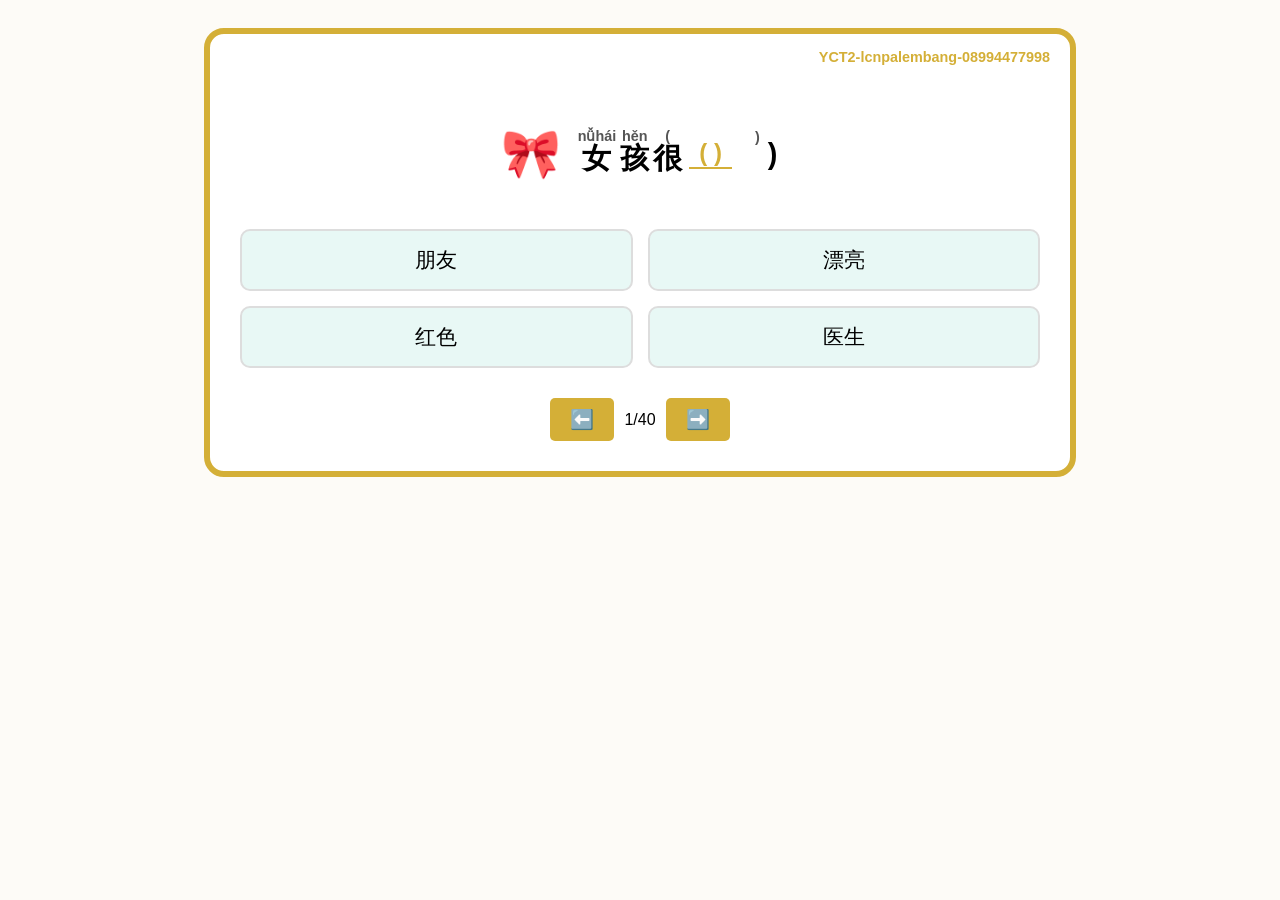
<file: data/wo1/LATIHAN YCT2.html>
<!DOCTYPE html>
<html lang="zh-Hans">
<head>
    <meta charset="UTF-8">
    <title>Ujian YCT 2 - 40 Soal</title>
    <style>
        :root { --gold: #D4AF37; --mint: #E8F8F5; --right: #2ecc71; --wrong: #ff7675; }
        body { background: #FDFBF7; font-family: sans-serif; display: flex; justify-content: center; padding: 20px; }
        .container { width: 100%; max-width: 800px; background: white; padding: 30px; border-radius: 20px; border: 6px solid var(--gold); text-align: center; position: relative; }
        
        /* Judul Kanan Atas */
        .header-title { position: absolute; top: 15px; right: 20px; font-weight: bold; color: var(--gold); font-size: 0.9em; }
        
        .q-box { font-size: 1.5em; font-weight: bold; margin-top: 40px; margin-bottom: 25px; min-height: 100px; display: flex; align-items: center; justify-content: center; flex-wrap: wrap; }
        ruby { font-size: 1.2em; margin: 0 2px; }
        rt { font-size: 0.5em; color: #555; }
        .blank { border-bottom: 2px solid #D4AF37; padding: 0 10px; margin: 0 5px; color: #D4AF37; }
        .options { display: grid; grid-template-columns: 1fr 1fr; gap: 15px; margin-top: 20px; }
        .btn { padding: 15px; font-size: 1.3em; background: var(--mint); border: 2px solid #ddd; border-radius: 10px; cursor: pointer; }
        .btn.selected { border: 3px solid var(--gold); }
        .correct { background: var(--right) !important; color: white; }
        .wrong { background: var(--wrong) !important; color: white; }
        .nav { margin-top: 30px; display: flex; justify-content: center; gap: 10px; }
        button { padding: 10px 20px; font-size: 1.2em; cursor: pointer; background: var(--gold); color: white; border: none; border-radius: 5px; }
    </style>
</head>
<body>

<div class="container">
    <div class="header-title">YCT2-lcnpalembang-08994477998</div>
    <div id="quiz"></div>
    <div class="nav">
        <button onclick="prev()">⬅️</button>
        <span id="counter" style="align-self:center;">1/40</span>
        <button onclick="next()">➡️</button>
        <button id="submitBtn" style="display:none; background: #27ae60;" onclick="submitQuiz()">Submit 📩</button>
    </div>
</div>

<script>
    // Data 40 Soal
    const rawQuestions = [
        { q: "我有一只(      )", p: "wǒ yǒu yī zhī (      )", icon: "🐱", options: ["狗", "猫", "鸟", "鱼"], ans: "猫" },
        { q: "我喜欢喝(      )", p: "wǒ xǐhuān hē (      )", icon: "🥛", options: ["水", "茶", "牛奶", "果汁"], ans: "牛奶" },
        { q: "我的(      )很大", p: "wǒ de (      ) hěn dà", icon: "👀", options: ["鼻子", "嘴巴", "头发", "眼睛"], ans: "眼睛" },
        { q: "姐姐在(      )苹果", p: "jiějie zài (      ) píngguǒ", icon: "🍎", options: ["吃", "喝", "看", "去"], ans: "吃" },
        { q: "现在几(      )", p: "xiànzài jǐ (      )", icon: "⏰", options: ["岁", "点", "号", "个"], ans: "点" },
        { q: "我去(      )", p: "wǒ qù (      )", icon: "🏫", options: ["商店", "医院", "学校", "家"], ans: "学校" },
        { q: "我家有四(      )人", p: "wǒjiā yǒu sì (      ) rén", icon: "👨‍👩‍👧‍👦", options: ["个", "只", "本", "口"], ans: "口" },
        { q: "他是我的(      )", p: "tā shì wǒ de (      )", icon: "👦", options: ["哥哥", "弟弟", "妹妹", "姐姐"], ans: "哥哥" },
        { q: "很高兴(      )你", p: "hěn gāoxìng (      ) nǐ", icon: "🤝", options: ["漂亮", "认识", "喜欢", "多少"], ans: "认识" },
        { q: "女孩很(      )", p: "nǚhái hěn (      )", icon: "🎀", options: ["医生", "红色", "漂亮", "朋友"], ans: "漂亮" },
        { q: "妈妈是(      )", p: "māma shì (      )", icon: "👩‍⚕️", options: ["老师", "学生", "朋友", "医生"], ans: "医生" },
        { q: "你喜欢(      )什么", p: "nǐ xǐhuān (      ) shénme", icon: "😋", options: ["喜欢", "认识", "看", "喝"], ans: "吃" },
        { q: "苹果多少(      )", p: "píngguǒ duōshǎo (      )", icon: "💰", options: ["几", "钱", "什么", "哪儿"], ans: "钱" },
        { q: "她的(      )很长", p: "tā de (      ) hěn cháng", icon: "💇", options: ["眼睛", "个子", "头发", "手"], ans: "头发" },
        { q: "明天是(      )", p: "míngtiān shì (      )", icon: "☀️", options: ["昨天", "去年", "月", "星期四"], ans: "星期四" },
        { q: "我有一个好(      )", p: "wǒ yǒu yīgè hǎo (      )", icon: "👫", options: ["朋友", "老师", "医生", "哥哥"], ans: "朋友" },
        { q: "你在看(      )", p: "nǐ zài kàn (      )", icon: "👁️", options: ["吃", "看", "什么", "叫"], ans: "什么" },
        { q: "我最喜欢(      )", p: "wǒ zuì xǐhuān (      )", icon: "🔴", options: ["头发", "名字", "红色", "老师"], ans: "红色" },
        { q: "现在是(      )", p: "xiànzài shì (      )", icon: "🕙", options: ["书", "明天", "去年", "上午"], ans: "上午" },
        { q: "他去(      )", p: "tā qù (      )", icon: "🚶", options: ["去", "喝", "看", "学校"], ans: "学校" },
        { q: "这是我的(      )", p: "zhè shì wǒ de (      )", icon: "📖", options: ["我", "书", "你", "他"], ans: "书" },
        { q: "你会(      )吗", p: "nǐ huì (      ) ma", icon: "🍳", options: ["老师", "猫", "做饭", "狗"], ans: "做饭" },
        { q: "弟弟今年(      )岁", p: "dìdi jīnnián (      ) suì", icon: "🎂", options: ["明天", "昨天", "月", "五"], ans: "五" },
        { q: "我叫(      )", p: "wǒ jiào (      )", icon: "🗣️", options: ["大卫", "是", "在", "去"], ans: "大卫" },
        { q: "他是我的(      )", p: "tā shì wǒ de (      )", icon: "👨‍🏫", options: ["吃", "老师", "看", "喝"], ans: "老师" },
        { q: "星期(      )有课", p: "xīngqī (      ) yǒu kè", icon: "1️⃣", options: ["个", "点", "一", "岁"], ans: "一" },
        { q: "妈妈去(      )", p: "māma qù (      )", icon: "🛒", options: ["喝", "看", "吃", "商店"], ans: "商店" },
        { q: "这是一个(      )", p: "zhè shì yīgè (      )", icon: "☕", options: ["杯子", "一口", "一只", "一本"], ans: "杯子" },
        { q: "我是(      )", p: "wǒ shì (      )", icon: "🎒", options: ["去", "学生", "看", "喝"], ans: "学生" },
        { q: "他在(      )", p: "tā zài (      )", icon: "😴", options: ["苹果", "猫", "睡觉", "老师"], ans: "睡觉" },
        { q: "桌上有(      )", p: "zhuō shàng yǒu (      )", icon: "📚", options: ["坐", "吃", "喝", "书"], ans: "书" },
        { q: "你住在(      )", p: "nǐ zhù zài (      )", icon: "🏠", options: ["住在", "是", "哪儿", "吃"], ans: "哪儿" },
        { q: "他有一部(      )", p: "tā yǒu yī bù (      )", icon: "📱", options: ["一个", "手机", "一口", "一只"], ans: "手机" },
        { q: "天气很(      )", p: "tiānqì hěn (      )", icon: "☀️", options: ["吃", "喝", "好", "看"], ans: "好" },
        { q: "我想(      )", p: "wǒ xiǎng (      )", icon: "🚶", options: ["书", "猫", "狗", "去"], ans: "去" },
        { q: "你会说(      )吗", p: "nǐ huì shuō (      ) ma", icon: "🇨🇳", options: ["汉语", "喝", "吃", "看"], ans: "汉语" },
        { q: "我们要(      )", p: "wǒmen yào (      )", icon: "📝", options: ["苹果", "学习", "猫", "狗"], ans: "学习" },
        { q: "那个(      )很好", p: "nàge (      ) hěn hǎo", icon: "🎬", options: ["喝", "吃", "电影", "看"], ans: "电影" },
        { q: "我不在(      )", p: "wǒ bù (      )", icon: "🤔", options: ["喝", "吃", "看", "知道"], ans: "知道" },
        { q: "谢谢(      )", p: "xièxie (      )", icon: "🙏", options: ["你", "喝", "吃", "看"], ans: "你" }
    ];

    function createRuby(text, pinyin) {
        let hArr = text.split('');
        let pArr = pinyin.split(' ');
        return hArr.map((h, i) => h === '(' ? '<span class="blank">(      )</span>' : 
            `<ruby>${h}<rt>${pArr[i] || ''}</rt></ruby>`).join('');
    }

    function shuffle(array) { return array.sort(() => Math.random() - 0.5); }
    let questions = shuffle(rawQuestions.map(q => {
        let opts = shuffle([...q.options]);
        return { ...q, options: opts, ansIdx: opts.indexOf(q.ans) };
    }));

    let cur = 0, userAnswers = new Array(40).fill(null), isSubmitted = false;

    function render() {
        let item = questions[cur];
        document.getElementById('quiz').innerHTML = `
            <div class="q-box"><span style="font-size:2em; margin-right:15px;">${item.icon}</span> ${createRuby(item.q, item.p)}</div>
            <div class="options">
                ${item.options.map((o, i) => `<div class="btn ${isSubmitted && i === item.ansIdx ? 'correct' : ''} ${isSubmitted && userAnswers[cur] === i && i !== item.ansIdx ? 'wrong' : ''} ${!isSubmitted && userAnswers[cur] === i ? 'selected' : ''}" onclick="select(${i})">${o}</div>`).join('')}
            </div>`;
        document.getElementById('counter').innerText = `${cur + 1}/40`;
        document.getElementById('submitBtn').style.display = (cur === 39) ? 'block' : 'none';
    }

    function select(i) { if (!isSubmitted) { userAnswers[cur] = i; render(); } }
    function submitQuiz() { isSubmitted = true; render(); alert('Ujian Selesai! Cek jawaban Anda.'); }
    function next() { if(cur < 39) { cur++; render(); } }
    function prev() { if(cur > 0) { cur--; render(); } }
    render();
</script>
</body>
</html>
</file>
